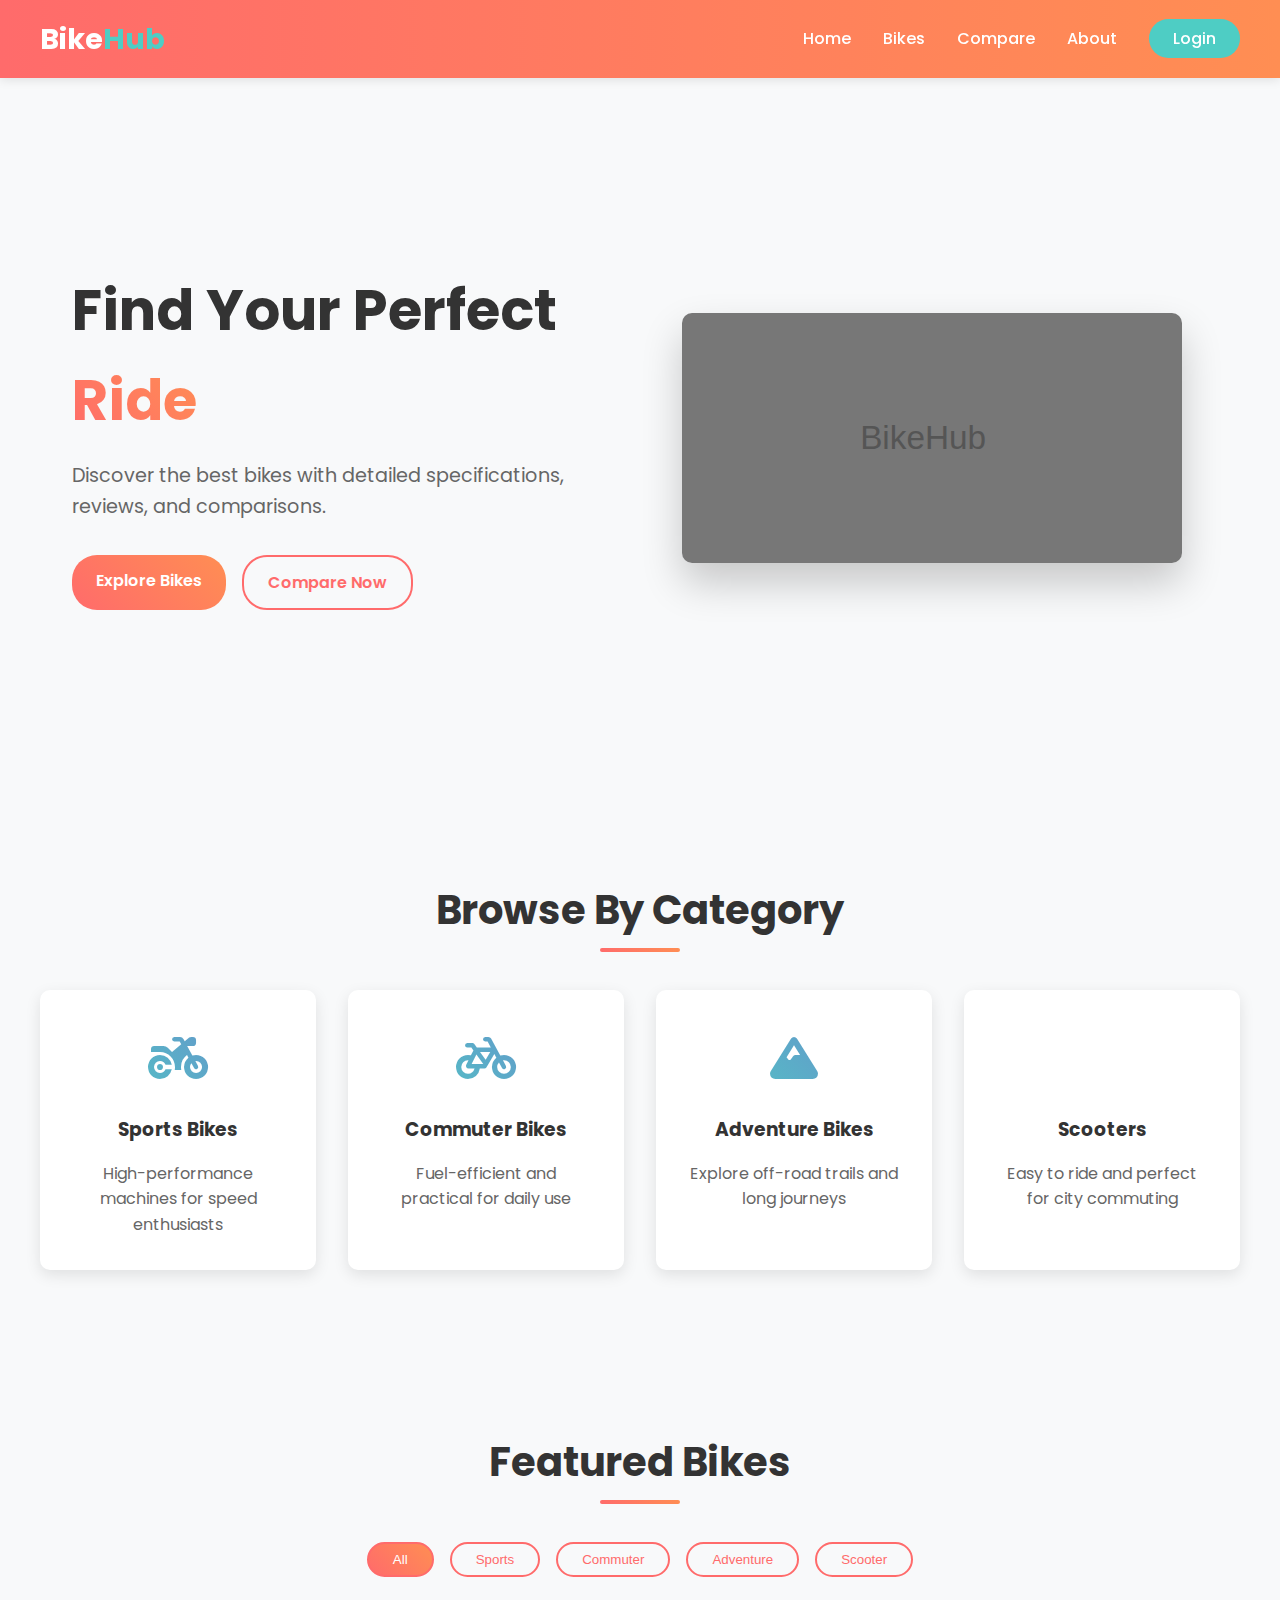
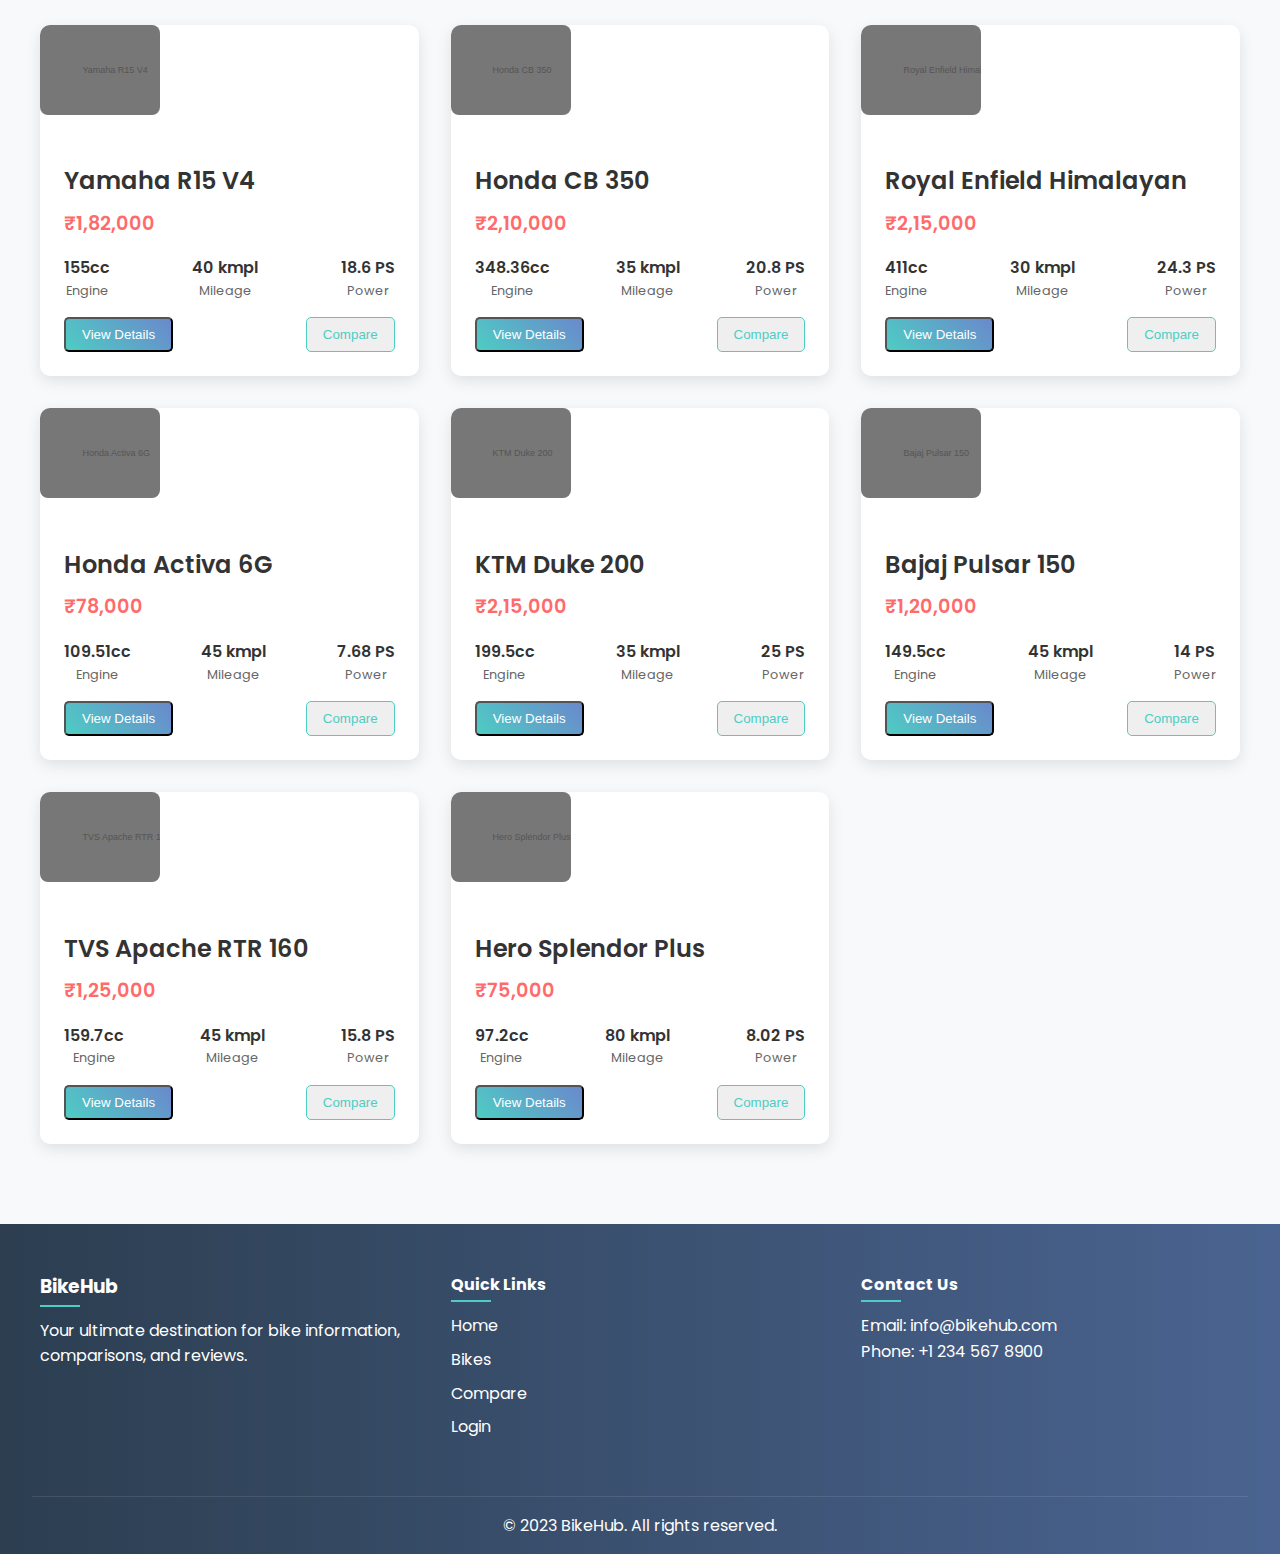
<file: index.html>
<!DOCTYPE html>
<html lang="en">
<head>
    <meta charset="UTF-8">
    <meta name="viewport" content="width=device-width, initial-scale=1.0">
    <title>BikeHub - Find Your Perfect Ride</title>
    <link href="https://fonts.googleapis.com/css2?family=Poppins:wght@300;400;500;600;700&display=swap" rel="stylesheet">
    <link rel="stylesheet" href="https://cdnjs.cloudflare.com/ajax/libs/font-awesome/6.4.0/css/all.min.css">
    <style>
        /* Global Styles */
        * {
            margin: 0;
            padding: 0;
            box-sizing: border-box;
        }

        body {
            font-family: 'Poppins', sans-serif;
            line-height: 1.6;
            color: #333;
            overflow-x: hidden;
            background-color: #f8f9fa;
        }

        a {
            text-decoration: none;
            color: inherit;
        }

        ul {
            list-style: none;
        }

        /* Header & Navigation */
        .navbar {
            background: linear-gradient(90deg, #ff6b6b, #ff8e53);
            padding: 1rem 2rem;
            position: sticky;
            top: 0;
            z-index: 100;
            box-shadow: 0 2px 10px rgba(0, 0, 0, 0.1);
        }

        .nav-container {
            max-width: 1200px;
            margin: 0 auto;
            display: flex;
            justify-content: space-between;
            align-items: center;
        }

        .nav-logo a {
            color: white;
            font-size: 1.8rem;
            font-weight: 700;
        }

        .nav-logo span {
            color: #4ecdc4;
        }

        .nav-menu {
            display: flex;
            gap: 2rem;
        }

        .nav-link {
            color: white;
            font-weight: 500;
            transition: all 0.3s ease;
            position: relative;
        }

        .nav-link::after {
            content: '';
            position: absolute;
            bottom: -5px;
            left: 0;
            width: 0;
            height: 2px;
            background-color: #4ecdc4;
            transition: width 0.3s ease;
        }

        .nav-link:hover::after {
            width: 100%;
        }

        .login-btn {
            background-color: #4ecdc4;
            padding: 0.5rem 1.5rem;
            border-radius: 25px;
            transition: all 0.3s ease;
        }

        .login-btn:hover {
            background-color: #3aa99e;
            transform: translateY(-2px);
        }

        .hamburger {
            display: none;
            flex-direction: column;
            cursor: pointer;
        }

        .bar {
            width: 25px;
            height: 3px;
            background-color: white;
            margin: 3px 0;
            transition: 0.3s;
        }

        /* Hero Section */
        .hero {
            min-height: 80vh;
            display: flex;
            align-items: center;
            padding: 2rem;
            max-width: 1200px;
            margin: 0 auto;
            gap: 2rem;
        }

        .hero-content {
            flex: 1;
            animation: fadeIn 1s ease-in;
        }

        .hero-title {
            font-size: 3.5rem;
            margin-bottom: 1rem;
            color: #333;
        }

        .hero-title span {
            color: #ff6b6b;
            background: linear-gradient(45deg, #ff6b6b, #ff8e53);
            -webkit-background-clip: text;
            -webkit-text-fill-color: transparent;
        }

        .hero-description {
            font-size: 1.2rem;
            margin-bottom: 2rem;
            color: #666;
        }

        .hero-buttons {
            display: flex;
            gap: 1rem;
        }

        .btn-primary, .btn-secondary {
            padding: 0.8rem 1.5rem;
            border-radius: 25px;
            font-weight: 600;
            transition: all 0.3s ease;
        }

        .btn-primary {
            background: linear-gradient(45deg, #ff6b6b, #ff8e53);
            color: white;
        }

        .btn-secondary {
            border: 2px solid #ff6b6b;
            color: #ff6b6b;
        }

        .btn-primary:hover {
            transform: translateY(-3px);
            box-shadow: 0 10px 20px rgba(255, 107, 107, 0.3);
        }

        .btn-secondary:hover {
            background-color: #ff6b6b;
            color: white;
            transform: translateY(-3px);
        }

        .hero-image {
            flex: 1;
            display: flex;
            justify-content: center;
            align-items: center;
            animation: slideIn 1s ease-in;
        }

        .hero-image img {
            width: 100%;
            max-width: 500px;
            border-radius: 10px;
            box-shadow: 0 20px 40px rgba(0, 0, 0, 0.2);
            transition: transform 0.5s ease;
        }

        .hero-image img:hover {
            transform: scale(1.05);
        }

        /* Categories Section */
        .categories {
            padding: 5rem 2rem;
            background-color: #f8f9fa;
        }

        .section-title {
            text-align: center;
            font-size: 2.5rem;
            margin-bottom: 3rem;
            color: #333;
            position: relative;
        }

        .section-title::after {
            content: '';
            position: absolute;
            bottom: -10px;
            left: 50%;
            transform: translateX(-50%);
            width: 80px;
            height: 4px;
            background: linear-gradient(45deg, #ff6b6b, #ff8e53);
            border-radius: 2px;
        }

        .category-container {
            display: grid;
            grid-template-columns: repeat(auto-fit, minmax(250px, 1fr));
            gap: 2rem;
            max-width: 1200px;
            margin: 0 auto;
        }

        .category-card {
            background: white;
            padding: 2rem;
            border-radius: 10px;
            text-align: center;
            box-shadow: 0 5px 15px rgba(0, 0, 0, 0.1);
            transition: all 0.3s ease;
        }

        .category-card:hover {
            transform: translateY(-10px);
            box-shadow: 0 15px 30px rgba(0, 0, 0, 0.15);
        }

        .category-icon {
            font-size: 3rem;
            margin-bottom: 1rem;
            background: linear-gradient(45deg, #4ecdc4, #6a89cc);
            -webkit-background-clip: text;
            -webkit-text-fill-color: transparent;
        }

        .category-card h3 {
            margin-bottom: 1rem;
            color: #333;
        }

        .category-card p {
            color: #666;
        }

        /* Featured Bikes */
        .featured-bikes {
            padding: 5rem 2rem;
        }

        .bike-filters {
            display: flex;
            justify-content: center;
            gap: 1rem;
            margin-bottom: 3rem;
            flex-wrap: wrap;
        }

        .filter-btn {
            padding: 0.5rem 1.5rem;
            border: 2px solid #ff6b6b;
            background: transparent;
            color: #ff6b6b;
            border-radius: 25px;
            cursor: pointer;
            transition: all 0.3s ease;
            font-weight: 500;
        }

        .filter-btn.active, .filter-btn:hover {
            background: linear-gradient(45deg, #ff6b6b, #ff8e53);
            color: white;
        }

        .bike-container {
            display: grid;
            grid-template-columns: repeat(auto-fit, minmax(300px, 1fr));
            gap: 2rem;
            max-width: 1200px;
            margin: 0 auto;
        }

        .bike-card {
            background: white;
            border-radius: 10px;
            overflow: hidden;
            box-shadow: 0 5px 15px rgba(0, 0, 0, 0.1);
            transition: all 0.3s ease;
        }

        .bike-card:hover {
            transform: translateY(-10px);
            box-shadow: 0 15px 30px rgba(0, 0, 0, 0.15);
        }

        .bike-image {
            width: 100%;
            height: 200px;
            object-fit: cover;
        }

        .bike-details {
            padding: 1.5rem;
        }

        .bike-title {
            font-size: 1.5rem;
            margin-bottom: 0.5rem;
            color: #333;
        }

        .bike-price {
            font-size: 1.2rem;
            color: #ff6b6b;
            font-weight: 600;
            margin-bottom: 1rem;
            display: block;
        }

        .bike-specs {
            display: flex;
            justify-content: space-between;
            margin-bottom: 1rem;
        }

        .spec {
            text-align: center;
        }

        .spec-value {
            font-weight: 600;
            color: #333;
        }

        .spec-label {
            font-size: 0.8rem;
            color: #666;
        }

        .bike-actions {
            display: flex;
            justify-content: space-between;
        }

        .action-btn {
            padding: 0.5rem 1rem;
            border-radius: 5px;
            font-weight: 500;
            cursor: pointer;
            transition: all 0.3s ease;
        }

        .view-details {
            background: linear-gradient(45deg, #4ecdc4, #6a89cc);
            color: white;
        }

        .view-details:hover {
            background: linear-gradient(45deg, #3aa99e, #5a76b8);
        }

        .compare-btn {
            border: 1px solid #4ecdc4;
            color: #4ecdc4;
        }

        .compare-btn:hover {
            background-color: #4ecdc4;
            color: white;
        }

        /* Footer */
        footer {
            background: linear-gradient(90deg, #2c3e50, #4a6491);
            color: white;
            padding: 3rem 2rem 1rem;
        }

        .footer-container {
            display: grid;
            grid-template-columns: repeat(auto-fit, minmax(250px, 1fr));
            gap: 2rem;
            max-width: 1200px;
            margin: 0 auto;
        }

        .footer-section h3, .footer-section h4 {
            margin-bottom: 1rem;
            position: relative;
        }

        .footer-section h3::after, .footer-section h4::after {
            content: '';
            position: absolute;
            bottom: -5px;
            left: 0;
            width: 40px;
            height: 2px;
            background-color: #4ecdc4;
        }

        .footer-section ul li {
            margin-bottom: 0.5rem;
        }

        .footer-section a:hover {
            color: #4ecdc4;
        }

        .footer-bottom {
            text-align: center;
            margin-top: 3rem;
            padding-top: 1rem;
            border-top: 1px solid rgba(255, 255, 255, 0.1);
        }

        /* Animations */
        @keyframes fadeIn {
            from {
                opacity: 0;
                transform: translateY(20px);
            }
            to {
                opacity: 1;
                transform: translateY(0);
            }
        }

        @keyframes slideIn {
            from {
                opacity: 0;
                transform: translateX(50px);
            }
            to {
                opacity: 1;
                transform: translateX(0);
            }
        }

        /* Responsive Design */
        @media (max-width: 768px) {
            .hamburger {
                display: flex;
            }

            .nav-menu {
                position: fixed;
                left: -100%;
                top: 70px;
                flex-direction: column;
                background-color: #ff6b6b;
                width: 100%;
                text-align: center;
                transition: 0.3s;
                box-shadow: 0 10px 27px rgba(0, 0, 0, 0.05);
                padding: 2rem 0;
            }

            .nav-menu.active {
                left: 0;
            }

            .hero {
                flex-direction: column;
                text-align: center;
            }

            .hero-title {
                font-size: 2.5rem;
            }

            .hero-buttons {
                justify-content: center;
            }

            .bike-filters {
                gap: 0.5rem;
            }

            .filter-btn {
                padding: 0.5rem 1rem;
                font-size: 0.9rem;
            }
        }

        /* Login Page Styles */
        .login-container {
            display: flex;
            min-height: 100vh;
            background: linear-gradient(135deg, #f5f7fa 0%, #c3cfe2 100%);
            justify-content: center;
            align-items: center;
            padding: 20px;
        }

        .login-form-container {
            background: white;
            width: 100%;
            max-width: 400px;
            padding: 2rem;
            border-radius: 20px;
            box-shadow: 0 15px 40px rgba(0, 0, 0, 0.15);
        }

        .login-form-container h2 {
            font-size: 2rem;
            color: #333;
            margin-bottom: 10px;
            text-align: center;
        }

        .login-form-container > p {
            color: #666;
            margin-bottom: 30px;
            text-align: center;
        }

        .form-group {
            margin-bottom: 20px;
            position: relative;
        }

        .form-group label {
            display: block;
            margin-bottom: 8px;
            font-weight: 500;
            color: #333;
        }

        .form-group input {
            width: 100%;
            padding: 15px;
            border: 1px solid #ddd;
            border-radius: 10px;
            font-size: 1rem;
            transition: all 0.3s ease;
        }

        .form-group input:focus {
            border-color: #ff6b6b;
            box-shadow: 0 0 0 2px rgba(255, 107, 107, 0.2);
            outline: none;
        }

        .login-button {
            width: 100%;
            padding: 15px;
            background: linear-gradient(135deg, #ff6b6b 0%, #ff8e53 100%);
            color: white;
            border: none;
            border-radius: 10px;
            font-size: 1rem;
            font-weight: 600;
            cursor: pointer;
            transition: all 0.3s ease;
            margin-top: 10px;
        }

        .login-button:hover {
            transform: translateY(-2px);
            box-shadow: 0 5px 15px rgba(255, 107, 107, 0.4);
        }

        .signup-link {
            text-align: center;
            margin-top: 30px;
            color: #666;
        }

        .signup-link a {
            color: #ff6b6b;
            text-decoration: none;
            font-weight: 500;
        }

        .signup-link a:hover {
            text-decoration: underline;
        }

        /* Comparison Page Styles */
        .comparison-section {
            padding: 3rem 2rem;
            min-height: 70vh;
        }

        .container {
            max-width: 1200px;
            margin: 0 auto;
        }

        .section-subtitle {
            text-align: center;
            color: #666;
            margin-bottom: 3rem;
        }

        .comparison-controls {
            background: white;
            padding: 2rem;
            border-radius: 15px;
            box-shadow: 0 5px 20px rgba(0, 0, 0, 0.1);
            margin-bottom: 3rem;
        }

        .select-bikes {
            display: grid;
            grid-template-columns: repeat(auto-fit, minmax(250px, 1fr));
            gap: 1.5rem;
            margin-bottom: 2rem;
        }

        .select-container {
            display: flex;
            flex-direction: column;
        }

        .select-container label {
            font-weight: 500;
            margin-bottom: 0.5rem;
            color: #333;
        }

        .select-container select {
            padding: 12px 15px;
            border: 1px solid #ddd;
            border-radius: 8px;
            font-size: 1rem;
            background-color: #f9f9f9;
            transition: all 0.3s ease;
        }

        .select-container select:focus {
            border-color: #ff6b6b;
            box-shadow: 0 0 0 2px rgba(255, 107, 107, 0.2);
            outline: none;
        }

        .compare-button {
            display: block;
            width: 100%;
            padding: 15px;
            background: linear-gradient(135deg, #ff6b6b 0%, #ff8e53 100%);
            color: white;
            border: none;
            border-radius: 10px;
            font-size: 1.1rem;
            font-weight: 600;
            cursor: pointer;
            transition: all 0.3s ease;
        }

        .compare-button:hover {
            transform: translateY(-2px);
            box-shadow: 0 5px 15px rgba(255, 107, 107, 0.4);
        }

        .comparison-result {
            background: white;
            border-radius: 15px;
            box-shadow: 0 5px 20px rgba(0, 0, 0, 0.1);
            overflow: hidden;
        }

        .placeholder {
            padding: 3rem;
            text-align: center;
            color: #666;
        }

        .placeholder i {
            font-size: 3rem;
            margin-bottom: 1rem;
            color: #ddd;
        }

        .placeholder h3 {
            margin-bottom: 1rem;
            color: #333;
        }

        .comparison-table {
            width: 100%;
            border-collapse: collapse;
        }

        .comparison-table th {
            background: linear-gradient(135deg, #4ecdc4 0%, #6a89cc 100%);
            color: white;
            padding: 1.5rem;
            text-align: left;
        }

        .comparison-table td {
            padding: 1.2rem 1.5rem;
            border-bottom: 1px solid #eee;
        }

        .comparison-table tr:nth-child(even) {
            background-color: #f9f9f9;
        }

        .comparison-table tr:last-child td {
            border-bottom: none;
        }

        .spec-name {
            font-weight: 600;
            color: #333;
            background-color: #f5f5f5;
        }

        .bike-header {
            display: flex;
            flex-direction: column;
            align-items: center;
            text-align: center;
        }

        .bike-image {
            width: 120px;
            height: 90px;
            object-fit: cover;
            border-radius: 8px;
            margin-bottom: 1rem;
        }

        .bike-title {
            font-weight: 600;
            margin-bottom: 0.5rem;
        }

        .bike-price {
            color: #ff6b6b;
            font-weight: 600;
        }

        .winner {
            color: #4caf50;
            font-weight: 600;
        }

        /* Error message */
        .error-message {
            color: #d32f2f;
            text-align: center;
            margin: 10px 0;
            padding: 10px;
            background-color: #ffebee;
            border-radius: 5px;
            display: none;
        }
    </style>
</head>
<body>
    <!-- Header -->
    <header>
        <nav class="navbar">
            <div class="nav-container">
                <div class="nav-logo">
                    <a href="index.html">Bike<span>Hub</span></a>
                </div>
                <ul class="nav-menu">
                    <li class="nav-item">
                        <a href="#home" class="nav-link">Home</a>
                    </li>
                    <li class="nav-item">
                        <a href="#bikes" class="nav-link">Bikes</a>
                    </li>
                    <li class="nav-item">
                        <a href="#comparison" class="nav-link">Compare</a>
                    </li>
                    <li class="nav-item">
                        <a href="#about" class="nav-link">About</a>
                    </li>
                    <li class="nav-item">
                        <a href="#login" class="nav-link login-btn">Login</a>
                    </li>
                </ul>
                <div class="hamburger">
                    <span class="bar"></span>
                    <span class="bar"></span>
                    <span class="bar"></span>
                </div>
            </div>
        </nav>
    </header>

    <!-- Main Content -->
    <main>
        <!-- Home Section -->
        <section id="home">
            <!-- Hero Section -->
            <section class="hero">
                <div class="hero-content">
                    <h1 class="hero-title">Find Your Perfect <span>Ride</span></h1>
                    <p class="hero-description">Discover the best bikes with detailed specifications, reviews, and comparisons.</p>
                    <div class="hero-buttons">
                        <a href="#bikes" class="btn-primary">Explore Bikes</a>
                        <a href="#comparison" class="btn-secondary">Compare Now</a>
                    </div>
                </div>
                <div class="hero-image">
                    <img src="https://images.unsplash.com/photo-1558618047-3c8c76ca7d13?ixlib=rb-4.0.3&ixid=M3wxMjA3fDB8MHxwaG90by1wYWdlfHx8fGVufDB8fHx8fA%3D%3D&auto=format&fit=crop&w=800&q=80" alt="Hero Bike" onerror="this.src='data:image/svg+xml;charset=UTF-8,%3Csvg%20width%3D%22800%22%20height%3D%22400%22%20xmlns%3D%22http%3A%2F%2Fwww.w3.org%2F2000%2Fsvg%22%20viewBox%3D%220%200%20800%20400%22%20preserveAspectRatio%3D%22none%22%3E%3Cdefs%3E%3Cstyle%20type%3D%22text%2Fcss%22%3E%23holder_15e6df743a6%20text%20%7B%20fill%3A%23555%3Bfont-weight%3Anormal%3Bfont-family%3AHelvetica%2C%20monospace%3Bfont-size%3A40pt%20%7D%20%3C%2Fstyle%3E%3C%2Fdefs%3E%3Cg%20id%3D%22holder_15e6df743a6%22%3E%3Crect%20width%3D%22800%22%20height%3D%22400%22%20fill%3D%22%23777%22%3E%3C%2Frect%3E%3Cg%3E%3Ctext%20x%3D%22285%22%20y%3D%22217%22%3EBikeHub%3C%2Ftext%3E%3C%2Fg%3E%3C%2Fg%3E%3C%2Fsvg%3E'">
                </div>
            </section>

            <!-- Bike Categories -->
            <section class="categories">
                <h2 class="section-title">Browse By Category</h2>
                <div class="category-container">
                    <div class="category-card">
                        <div class="category-icon">
                            <i class="fas fa-motorcycle"></i>
                        </div>
                        <h3>Sports Bikes</h3>
                        <p>High-performance machines for speed enthusiasts</p>
                    </div>
                    <div class="category-card">
                        <div class="category-icon">
                            <i class="fas fa-bicycle"></i>
                        </div>
                        <h3>Commuter Bikes</h3>
                        <p>Fuel-efficient and practical for daily use</p>
                    </div>
                    <div class="category-card">
                        <div class="category-icon">
                            <i class="fas fa-mountain"></i>
                        </div>
                        <h3>Adventure Bikes</h3>
                        <p>Explore off-road trails and long journeys</p>
                    </div>
                    <div class="category-card">
                        <div class="category-icon">
                            <i class="fas fa-scooter"></i>
                        </div>
                        <h3>Scooters</h3>
                        <p>Easy to ride and perfect for city commuting</p>
                    </div>
                </div>
            </section>

            <!-- Featured Bikes -->
            <section class="featured-bikes" id="bikes">
                <h2 class="section-title">Featured Bikes</h2>
                <div class="bike-filters">
                    <button class="filter-btn active" data-filter="all">All</button>
                    <button class="filter-btn" data-filter="sports">Sports</button>
                    <button class="filter-btn" data-filter="commuter">Commuter</button>
                    <button class="filter-btn" data-filter="adventure">Adventure</button>
                    <button class="filter-btn" data-filter="scooter">Scooter</button>
                </div>
                <div class="bike-container">
                    <!-- Bike cards will be populated by JavaScript -->
                </div>
            </section>
        </section>

        <!-- Login Section -->
        <section id="login" class="login-container" style="display: none;">
            <div class="login-form-container">
                <h2>Login to Your Account</h2>
                <p>Enter your details to access your account</p>
                
                <div class="error-message" id="loginError"></div>
                
                <form class="login-form" id="loginForm">
                    <div class="form-group">
                        <label for="email">Email</label>
                        <input type="email" id="email" name="email" required>
                    </div>
                    
                    <div class="form-group">
                        <label for="password">Password</label>
                        <input type="password" id="password" name="password" required>
                    </div>
                    
                    <button type="submit" class="login-button">Login</button>
                </form>
                
                <div class="signup-link">
                    Don't have an account? <a href="#">Sign up now</a>
                </div>
            </div>
        </section>

        <!-- Comparison Section -->
        <section id="comparison" class="comparison-section" style="display: none;">
            <div class="container">
                <h2 class="section-title">Compare Bikes</h2>
                <p class="section-subtitle">Select up to 3 bikes to compare their specifications</p>
                
                <div class="comparison-controls">
                    <div class="select-bikes">
                        <div class="select-container">
                            <label for="bike1">Bike 1</label>
                            <select id="bike1">
                                <option value="">Select a bike</option>
                            </select>
                        </div>
                        <div class="select-container">
                            <label for="bike2">Bike 2</label>
                            <select id="bike2">
                                <option value="">Select a bike</option>
                            </select>
                        </div>
                        <div class="select-container">
                            <label for="bike3">Bike 3</label>
                            <select id="bike3">
                                <option value="">Select a bike</option>
                            </select>
                        </div>
                    </div>
                    <button id="compareBtn" class="compare-button">Compare Now</button>
                </div>
                
                <div class="comparison-result" id="comparisonResult">
                    <div class="placeholder">
                        <i class="fas fa-exchange-alt"></i>
                        <h3>Select bikes to compare</h3>
                        <p>Choose up to 3 bikes from the dropdown menus above to see their detailed comparison.</p>
                    </div>
                </div>
            </div>
        </section>
    </main>

    <!-- Footer -->
    <footer>
        <div class="footer-container">
            <div class="footer-section">
                <h3>BikeHub</h3>
                <p>Your ultimate destination for bike information, comparisons, and reviews.</p>
            </div>
            <div class="footer-section">
                <h4>Quick Links</h4>
                <ul>
                    <li><a href="#home">Home</a></li>
                    <li><a href="#bikes">Bikes</a></li>
                    <li><a href="#comparison">Compare</a></li>
                    <li><a href="#login">Login</a></li>
                </ul>
            </div>
            <div class="footer-section">
                <h4>Contact Us</h4>
                <p>Email: info@bikehub.com</p>
                <p>Phone: +1 234 567 8900</p>
            </div>
        </div>
        <div class="footer-bottom">
            <p>&copy; 2023 BikeHub. All rights reserved.</p>
        </div>
    </footer>

    <script>
        // Sample bike data with reliable image URLs
        const bikes = [
            {
                id: 1,
                name: "Yamaha R15 V4",
                price: "₹1,82,000",
                image: "https://images.unsplash.com/photo-1558981806-ec527fa84c39?ixlib=rb-4.0.3&ixid=M3wxMjA3fDB8MHxwaG90by1wYWdlfHx8fGVufDB8fHx8fA%3D%3D&auto=format&fit=crop&w=800&q=80",
                category: "sports",
                specs: {
                    engine: "155cc",
                    mileage: "40 kmpl",
                    power: "18.6 PS",
                    weight: "142 kg",
                    topSpeed: "136 kmph",
                    fuelCapacity: "11L",
                    transmission: "6-speed",
                    abs: "Dual Channel"
                }
            },
            {
                id: 2,
                name: "Honda CB 350",
                price: "₹2,10,000",
                image: "https://images.unsplash.com/photo-1609630875171-b1321377ee65?ixlib=rb-4.0.3&ixid=M3wxMjA3fDB8MHxwaG90by1wYWdlfHx8fGVufDB8fHx8fA%3D%3D&auto=format&fit=crop&w=800&q=80",
                category: "commuter",
                specs: {
                    engine: "348.36cc",
                    mileage: "35 kmpl",
                    power: "20.8 PS",
                    weight: "181 kg",
                    topSpeed: "114 kmph",
                    fuelCapacity: "15L",
                    transmission: "5-speed",
                    abs: "Single Channel"
                }
            },
            {
                id: 3,
                name: "Royal Enfield Himalayan",
                price: "₹2,15,000",
                image: "https://images.unsplash.com/photo-1564396797662-2d5f8a4d6d3c?ixlib=rb-4.0.3&ixid=M3wxMjA3fDB8MHxwaG90by1wYWdlfHx8fGVufDB8fHx8fA%3D%3D&auto=format&fit=crop&w=800&q=80",
                category: "adventure",
                specs: {
                    engine: "411cc",
                    mileage: "30 kmpl",
                    power: "24.3 PS",
                    weight: "194 kg",
                    topSpeed: "120 kmph",
                    fuelCapacity: "15L",
                    transmission: "5-speed",
                    abs: "Dual Channel"
                }
            },
            {
                id: 4,
                name: "Honda Activa 6G",
                price: "₹78,000",
                image: "https://images.unsplash.com/photo-1571068316345-8bb10cedadf4?ixlib=rb-4.0.3&ixid=M3wxMjA3fDB8MHxwaG90by1wYWdlfHx8fGVufDB8fHx8fA%3D%3D&auto=format&fit=crop&w=800&q=80",
                category: "scooter",
                specs: {
                    engine: "109.51cc",
                    mileage: "45 kmpl",
                    power: "7.68 PS",
                    weight: "107 kg",
                    topSpeed: "83 kmph",
                    fuelCapacity: "5.3L",
                    transmission: "CVT",
                    abs: "No"
                }
            },
            {
                id: 5,
                name: "KTM Duke 200",
                price: "₹2,15,000",
                image: "https://images.unsplash.com/photo-1623778027845-49cdd4c2e76d?ixlib=rb-4.0.3&ixid=M3wxMjA3fDB8MHxwaG90by1wYWdlfHx8fGVufDB8fHx8fA%3D%3D&auto=format&fit=crop&w=800&q=80",
                category: "sports",
                specs: {
                    engine: "199.5cc",
                    mileage: "35 kmpl",
                    power: "25 PS",
                    weight: "139 kg",
                    topSpeed: "140 kmph",
                    fuelCapacity: "13.4L",
                    transmission: "6-speed",
                    abs: "Dual Channel"
                }
            },
            {
                id: 6,
                name: "Bajaj Pulsar 150",
                price: "₹1,20,000",
                image: "https://images.unsplash.com/photo-1558618047-3c8c76ca7d13?ixlib=rb-4.0.3&ixid=M3wxMjA3fDB8MHxwaG90by1wYWdlfHx8fGVufDB8fHx8fA%3D%3D&auto=format&fit=crop&w=800&q=80",
                category: "commuter",
                specs: {
                    engine: "149.5cc",
                    mileage: "45 kmpl",
                    power: "14 PS",
                    weight: "144 kg",
                    topSpeed: "110 kmph",
                    fuelCapacity: "15L",
                    transmission: "5-speed",
                    abs: "Single Channel"
                }
            },
            {
                id: 7,
                name: "TVS Apache RTR 160",
                price: "₹1,25,000",
                image: "https://images.unsplash.com/photo-1609630875171-b1321377ee65?ixlib=rb-4.0.3&ixid=M3wxMjA3fDB8MHxwaG90by1wYWdlfHx8fGVufDB8fHx8fA%3D%3D&auto=format&fit=crop&w=800&q=80",
                category: "sports",
                specs: {
                    engine: "159.7cc",
                    mileage: "45 kmpl",
                    power: "15.8 PS",
                    weight: "137 kg",
                    topSpeed: "114 kmph",
                    fuelCapacity: "12L",
                    transmission: "5-speed",
                    abs: "Single Channel"
                }
            },
            {
                id: 8,
                name: "Hero Splendor Plus",
                price: "₹75,000",
                image: "https://images.unsplash.com/photo-1558981806-ec527fa84c39?ixlib=rb-4.0.3&ixid=M3wxMjA3fDB8MHxwaG90by1wYWdlfHx8fGVufDB8fHx8fA%3D%3D&auto=format&fit=crop&w=800&q=80",
                category: "commuter",
                specs: {
                    engine: "97.2cc",
                    mileage: "80 kmpl",
                    power: "8.02 PS",
                    weight: "112 kg",
                    topSpeed: "87 kmph",
                    fuelCapacity: "9.8L",
                    transmission: "4-speed",
                    abs: "No"
                }
            }
        ];

        // DOM Elements
        const bikeContainer = document.querySelector('.bike-container');
        const filterButtons = document.querySelectorAll('.filter-btn');
        const bikeSelect1 = document.getElementById('bike1');
        const bikeSelect2 = document.getElementById('bike2');
        const bikeSelect3 = document.getElementById('bike3');
        const compareBtn = document.getElementById('compareBtn');
        const comparisonResult = document.getElementById('comparisonResult');
        const loginForm = document.getElementById('loginForm');
        const loginError = document.getElementById('loginError');
        const homeSection = document.getElementById('home');
        const loginSection = document.getElementById('login');
        const comparisonSection = document.getElementById('comparison');

        // Initialize the page
        document.addEventListener('DOMContentLoaded', () => {
            displayBikes(bikes);
            setupFilters();
            setupMobileMenu();
            populateBikeDropdowns();
            setupNavigation();
            
            // Load comparison from localStorage if available
            const comparisonList = JSON.parse(localStorage.getItem('comparisonList')) || [];
            if (comparisonList.length > 0) {
                comparisonList.forEach((bikeId, index) => {
                    const selectElement = [bikeSelect1, bikeSelect2, bikeSelect3][index];
                    if (selectElement) {
                        selectElement.value = bikeId;
                    }
                });
            }
        });

        // Setup navigation
        function setupNavigation() {
            document.querySelectorAll('.nav-link').forEach(link => {
                link.addEventListener('click', (e) => {
                    e.preventDefault();
                    const target = link.getAttribute('href').substring(1);
                    
                    // Hide all sections
                    homeSection.style.display = 'none';
                    loginSection.style.display = 'none';
                    comparisonSection.style.display = 'none';
                    
                    // Show target section
                    if (target === 'home') {
                        homeSection.style.display = 'block';
                    } else if (target === 'login') {
                        loginSection.style.display = 'flex';
                    } else if (target === 'comparison') {
                        comparisonSection.style.display = 'block';
                    }
                    
                    // Close mobile menu if open
                    const hamburger = document.querySelector('.hamburger');
                    const navMenu = document.querySelector('.nav-menu');
                    hamburger.classList.remove('active');
                    navMenu.classList.remove('active');
                });
            });
        }

        // Display bikes in the container
        function displayBikes(bikesToShow) {
            bikeContainer.innerHTML = '';
            
            if (bikesToShow.length === 0) {
                bikeContainer.innerHTML = '<p class="no-bikes">No bikes found in this category.</p>';
                return;
            }
            
            bikesToShow.forEach(bike => {
                const bikeCard = document.createElement('div');
                bikeCard.classList.add('bike-card');
                bikeCard.innerHTML = `
                    <img src="${bike.image}" alt="${bike.name}" class="bike-image" onerror="this.src='data:image/svg+xml;charset=UTF-8,%3Csvg%20width%3D%22300%22%20height%3D%22200%22%20xmlns%3D%22http%3A%2F%2Fwww.w3.org%2F2000%2Fsvg%22%20viewBox%3D%220%200%20300%20200%22%20preserveAspectRatio%3D%22none%22%3E%3Cdefs%3E%3Cstyle%20type%3D%22text%2Fcss%22%3E%23holder_15e6df743a6%20text%20%7B%20fill%3A%23555%3Bfont-weight%3Anormal%3Bfont-family%3AHelvetica%2C%20monospace%3Bfont-size%3A15pt%20%7D%20%3C%2Fstyle%3E%3C%2Fdefs%3E%3Cg%20id%3D%22holder_15e6df743a6%22%3E%3Crect%20width%3D%22300%22%20height%3D%22200%22%20fill%3D%22%23777%22%3E%3C%2Frect%3E%3Cg%3E%3Ctext%20x%3D%22110%22%20y%3D%22107%22%3E${encodeURIComponent(bike.name)}%3C%2Ftext%3E%3C%2Fg%3E%3C%2Fg%3E%3C%2Fsvg%3E'">
                    <div class="bike-details">
                        <h3 class="bike-title">${bike.name}</h3>
                        <span class="bike-price">${bike.price}</span>
                        <div class="bike-specs">
                            <div class="spec">
                                <div class="spec-value">${bike.specs.engine}</div>
                                <div class="spec-label">Engine</div>
                            </div>
                            <div class="spec">
                                <div class="spec-value">${bike.specs.mileage}</div>
                                <div class="spec-label">Mileage</div>
                            </div>
                            <div class="spec">
                                <div class="spec-value">${bike.specs.power}</div>
                                <div class="spec-label">Power</div>
                            </div>
                        </div>
                        <div class="bike-actions">
                            <button class="action-btn view-details">View Details</button>
                            <button class="action-btn compare-btn" data-id="${bike.id}">Compare</button>
                        </div>
                    </div>
                `;
                bikeContainer.appendChild(bikeCard);
            });
            
            // Add event listeners to compare buttons
            document.querySelectorAll('.compare-btn').forEach(btn => {
                btn.addEventListener('click', (e) => {
                    const bikeId = parseInt(e.target.getAttribute('data-id'));
                    addToComparison(bikeId);
                });
            });
        }

        // Setup filter functionality
        function setupFilters() {
            filterButtons.forEach(button => {
                button.addEventListener('click', () => {
                    // Update active button
                    filterButtons.forEach(btn => btn.classList.remove('active'));
                    button.classList.add('active');
                    
                    // Filter bikes
                    const filter = button.getAttribute('data-filter');
                    let filteredBikes;
                    
                    if (filter === 'all') {
                        filteredBikes = bikes;
                    } else {
                        filteredBikes = bikes.filter(bike => bike.category === filter);
                    }
                    
                    // Display filtered bikes
                    displayBikes(filteredBikes);
                });
            });
        }

        // Setup mobile menu toggle
        function setupMobileMenu() {
            const hamburger = document.querySelector('.hamburger');
            const navMenu = document.querySelector('.nav-menu');
            
            hamburger.addEventListener('click', () => {
                hamburger.classList.toggle('active');
                navMenu.classList.toggle('active');
            });
            
            // Close menu when clicking on a link
            document.querySelectorAll('.nav-link').forEach(link => {
                link.addEventListener('click', () => {
                    hamburger.classList.remove('active');
                    navMenu.classList.remove('active');
                });
            });
        }

        // Add bike to comparison (stored in localStorage)
        function addToComparison(bikeId) {
            let comparisonList = JSON.parse(localStorage.getItem('comparisonList')) || [];
            
            if (!comparisonList.includes(bikeId)) {
                if (comparisonList.length >= 3) {
                    alert('You can compare up to 3 bikes at a time.');
                    return;
                }
                
                comparisonList.push(bikeId);
                localStorage.setItem('comparisonList', JSON.stringify(comparisonList));
                
                // Show confirmation message
                const bike = bikes.find(b => b.id === bikeId);
                alert(`Added ${bike.name} to comparison!`);
            } else {
                alert('This bike is already in your comparison list.');
            }
        }

        // Populate dropdowns with bike options
        function populateBikeDropdowns() {
            const selects = [bikeSelect1, bikeSelect2, bikeSelect3];
            
            selects.forEach(select => {
                // Clear existing options except the first one
                while (select.options.length > 1) {
                    select.remove(1);
                }
                
                // Add bike options
                bikes.forEach(bike => {
                    const option = document.createElement('option');
                    option.value = bike.id;
                    option.textContent = bike.name;
                    select.appendChild(option);
                });
            });
        }

        // Compare bikes button handler
        compareBtn.addEventListener('click', compareBikes);

        function compareBikes() {
            const selectedBikeIds = [
                parseInt(bikeSelect1.value),
                parseInt(bikeSelect2.value),
                parseInt(bikeSelect3.value)
            ].filter(id => !isNaN(id));
            
            if (selectedBikeIds.length < 2) {
                alert('Please select at least 2 bikes to compare.');
                return;
            }
            
            const selectedBikes = selectedBikeIds.map(id => 
                bikes.find(bike => bike.id === id)
            );
            
            displayComparison(selectedBikes);
            
            // Save to localStorage
            localStorage.setItem('comparisonList', JSON.stringify(selectedBikeIds));
        }

        // Display comparison results
        function displayComparison(bikesToCompare) {
            // Get all unique specification keys
            const allSpecs = new Set();
            bikesToCompare.forEach(bike => {
                Object.keys(bike.specs).forEach(spec => allSpecs.add(spec));
            });
            
            const specArray = Array.from(allSpecs);
            
            // Create comparison table
            let tableHTML = `
                <table class="comparison-table">
                    <thead>
                        <tr>
                            <th>Specification</th>
            `;
            
            // Add bike headers
            bikesToCompare.forEach(bike => {
                tableHTML += `
                    <th>
                        <div class="bike-header">
                            <img src="${bike.image}" alt="${bike.name}" class="bike-image" onerror="this.src='data:image/svg+xml;charset=UTF-8,%3Csvg%20width%3D%22120%22%20height%3D%2290%22%20xmlns%3D%22http%3A%2F%2Fwww.w3.org%2F2000%2Fsvg%22%20viewBox%3D%220%200%20120%2090%22%20preserveAspectRatio%3D%22none%22%3E%3Cdefs%3E%3Cstyle%20type%3D%22text%2Fcss%22%3E%23holder_15e6df743a6%20text%20%7B%20fill%3A%23555%3Bfont-weight%3Anormal%3Bfont-family%3AHelvetica%2C%20monospace%3Bfont-size%3A10pt%20%7D%20%3C%2Fstyle%3E%3C%2Fdefs%3E%3Cg%20id%3D%22holder_15e6df743a6%22%3E%3Crect%20width%3D%22120%22%20height%3D%2290%22%20fill%3D%22%23777%22%3E%3C%2Frect%3E%3Cg%3E%3Ctext%20x%3D%2240%22%20y%3D%2252%22%3E${encodeURIComponent(bike.name)}%3C%2Ftext%3E%3C%2Fg%3E%3C%2Fg%3E%3C%2Fsvg%3E'">
                            <div class="bike-title">${bike.name}</div>
                            <div class="bike-price">${bike.price}</div>
                        </div>
                    </th>
                `;
            });
            
            tableHTML += `</tr></thead><tbody>`;
            
            // Add specification rows
            specArray.forEach(spec => {
                // Format spec name for display
                const specName = spec.replace(/([A-Z])/g, ' $1').replace(/^./, str => str.toUpperCase());
                
                tableHTML += `
                    <tr>
                        <td class="spec-name">${specName}</td>
                `;
                
                // Get all values for this spec
                const values = bikesToCompare.map(bike => bike.specs[spec] || 'N/A');
                
                // For numeric values, find the winner
                const numericValues = values.map(val => {
                    const num = parseFloat(val);
                    return isNaN(num) ? null : num;
                });
                
                // If all values are numeric, highlight the best one
                const allNumeric = numericValues.every(val => val !== null);
                
                if (allNumeric) {
                    // Determine if higher or lower is better for this spec
                    const higherIsBetter = !['weight', 'mileage'].includes(spec);
                    const bestValue = higherIsBetter ? 
                        Math.max(...numericValues) : Math.min(...numericValues);
                    
                    values.forEach((value, index) => {
                        const isBest = parseFloat(value) === bestValue;
                        tableHTML += `
                            <td class="${isBest ? 'winner' : ''}">${value} ${isBest ? '⭐' : ''}</td>
                        `;
                    });
                } else {
                    // For non-numeric values, just display them
                    values.forEach(value => {
                        tableHTML += `<td>${value}</td>`;
                    });
                }
                
                tableHTML += `</tr>`;
            });
            
            tableHTML += `</tbody></table>`;
            
            comparisonResult.innerHTML = tableHTML;
        }

        // Login form handling
        loginForm.addEventListener('submit', (e) => {
            e.preventDefault();
            
            const email = document.getElementById('email').value;
            const password = document.getElementById('password').value;
            
            // Simple validation
            if (!email || !password) {
                showLoginError('Please fill in all fields');
                return;
            }
            
            if (!isValidEmail(email)) {
                showLoginError('Please enter a valid email address');
                return;
            }
            
            // Simulate API login
            simulateLoginAPI(email, password);
        });

        function isValidEmail(email) {
            const re = /^[^\s@]+@[^\s@]+\.[^\s@]+$/;
            return re.test(email);
        }

        function showLoginError(message) {
            loginError.textContent = message;
            loginError.style.display = 'block';
            
            // Hide error after 5 seconds
            setTimeout(() => {
                loginError.style.display = 'none';
            }, 5000);
        }

        // Simulate API login (replace with real API call)
        function simulateLoginAPI(email, password) {
            showLoginError('Logging in...');
            
            // Simulate API call delay
            setTimeout(() => {
                // This is a mock response
                if (email === 'demo@example.com' && password === 'password') {
                    showLoginError('Login successful! Redirecting...');
                    
                    // Store user data
                    localStorage.setItem('user', JSON.stringify({
                        email: email,
                        name: 'Demo User',
                        loggedIn: true
                    }));
                    
                    // Redirect to home page after successful login
                    setTimeout(() => {
                        homeSection.style.display = 'block';
                        loginSection.style.display = 'none';
                        showLoginError('');
                    }, 1500);
                } else {
                    showLoginError('Invalid email or password. Try demo@example.com / password');
                }
            }, 1500);
        }

        // Image error handling fallback
        document.addEventListener('error', function(e) {
            if (e.target.tagName === 'IMG') {
                e.target.src = 'data:image/svg+xml;charset=UTF-8,%3Csvg%20width%3D%22800%22%20height%3D%22400%22%20xmlns%3D%22http%3A%2F%2Fwww.w3.org%2F2000%2Fsvg%22%20viewBox%3D%220%200%20800%20400%22%20preserveAspectRatio%3D%22none%22%3E%3Cdefs%3E%3Cstyle%20type%3D%22text%2Fcss%22%3E%23holder_15e6df743a6%20text%20%7B%20fill%3A%23555%3Bfont-weight%3Anormal%3Bfont-family%3AHelvetica%2C%20monospace%3Bfont-size%3A40pt%20%7D%20%3C%2Fstyle%3E%3C%2Fdefs%3E%3Cg%20id%3D%22holder_15e6df743a6%22%3E%3Crect%20width%3D%22800%22%20height%3D%22400%22%20fill%3D%22%23777%22%3E%3C%2Frect%3E%3Cg%3E%3Ctext%20x%3D%22285%22%20y%3D%22217%22%3EBikeHub%3C%2Ftext%3E%3C%2Fg%3E%3C%2Fg%3E%3C%2Fsvg%3E';
            }
        }, true);
    </script>
</body>
</html>
</file>
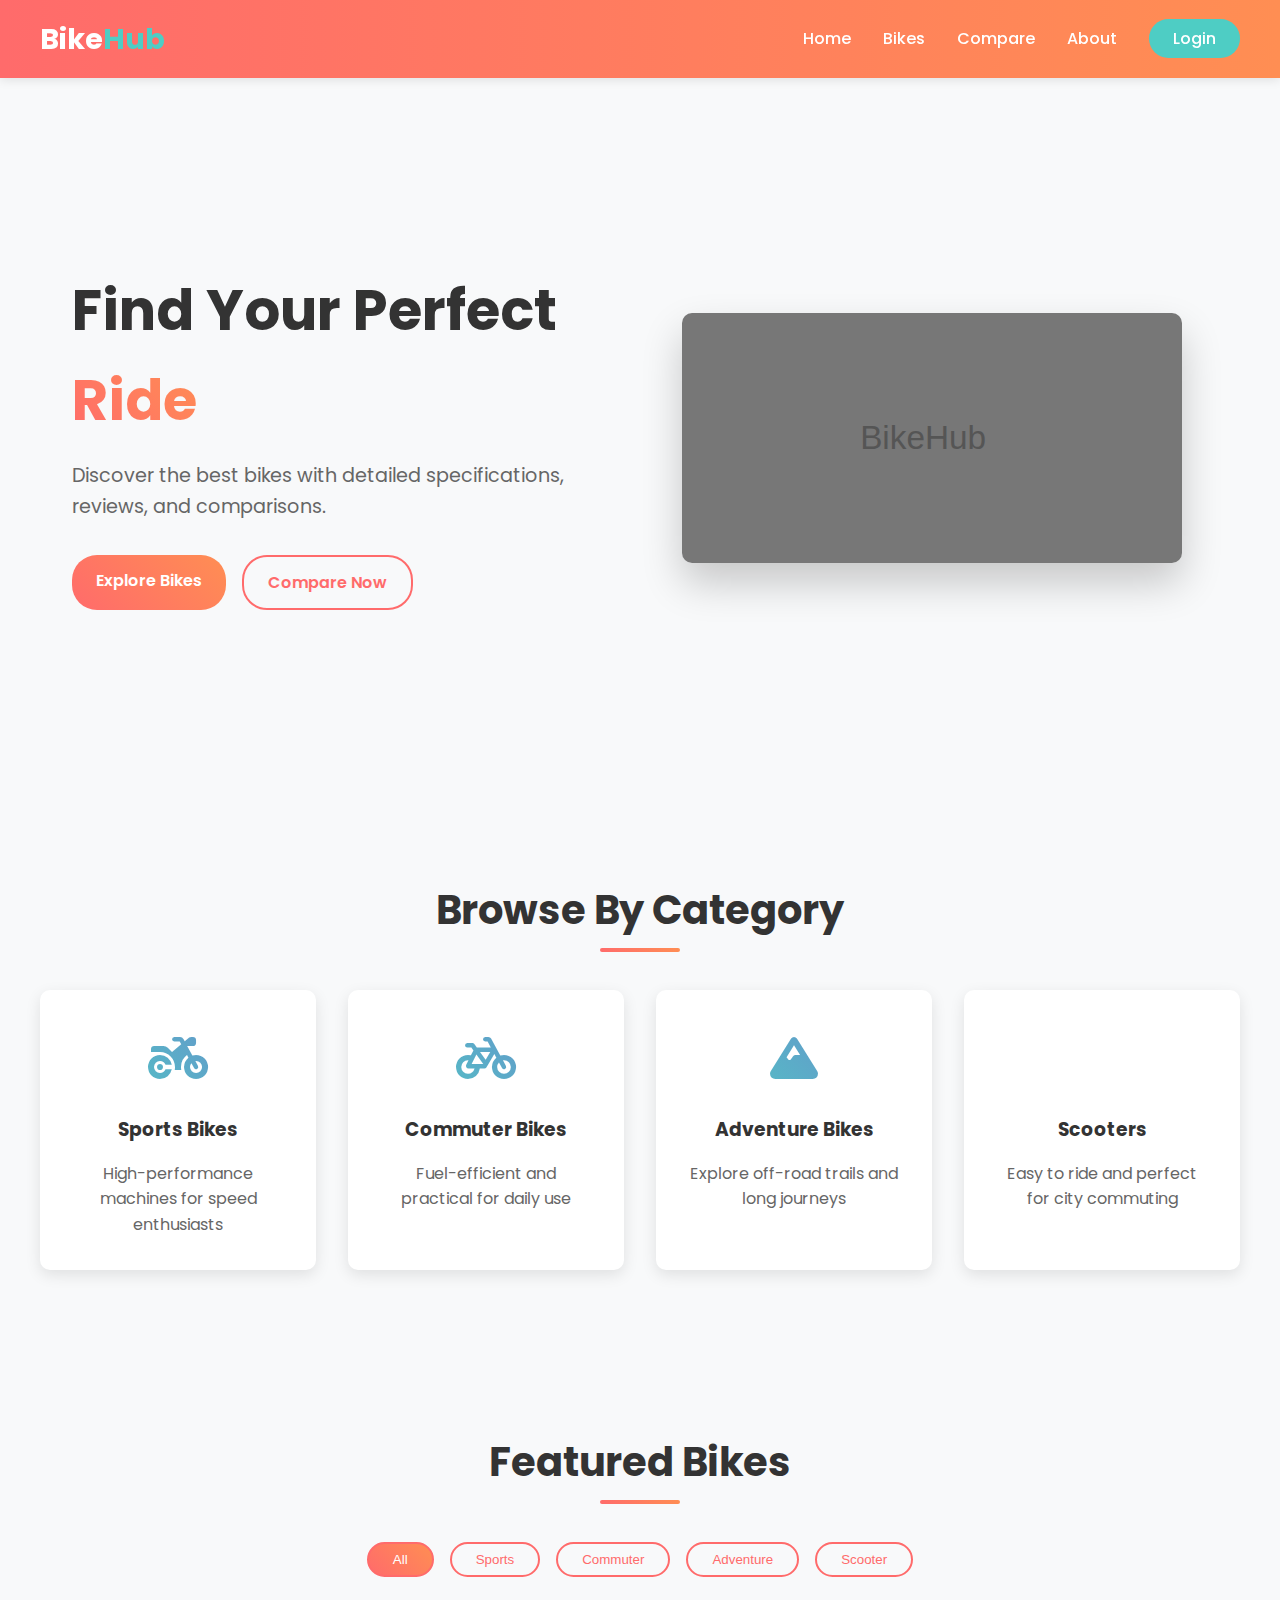
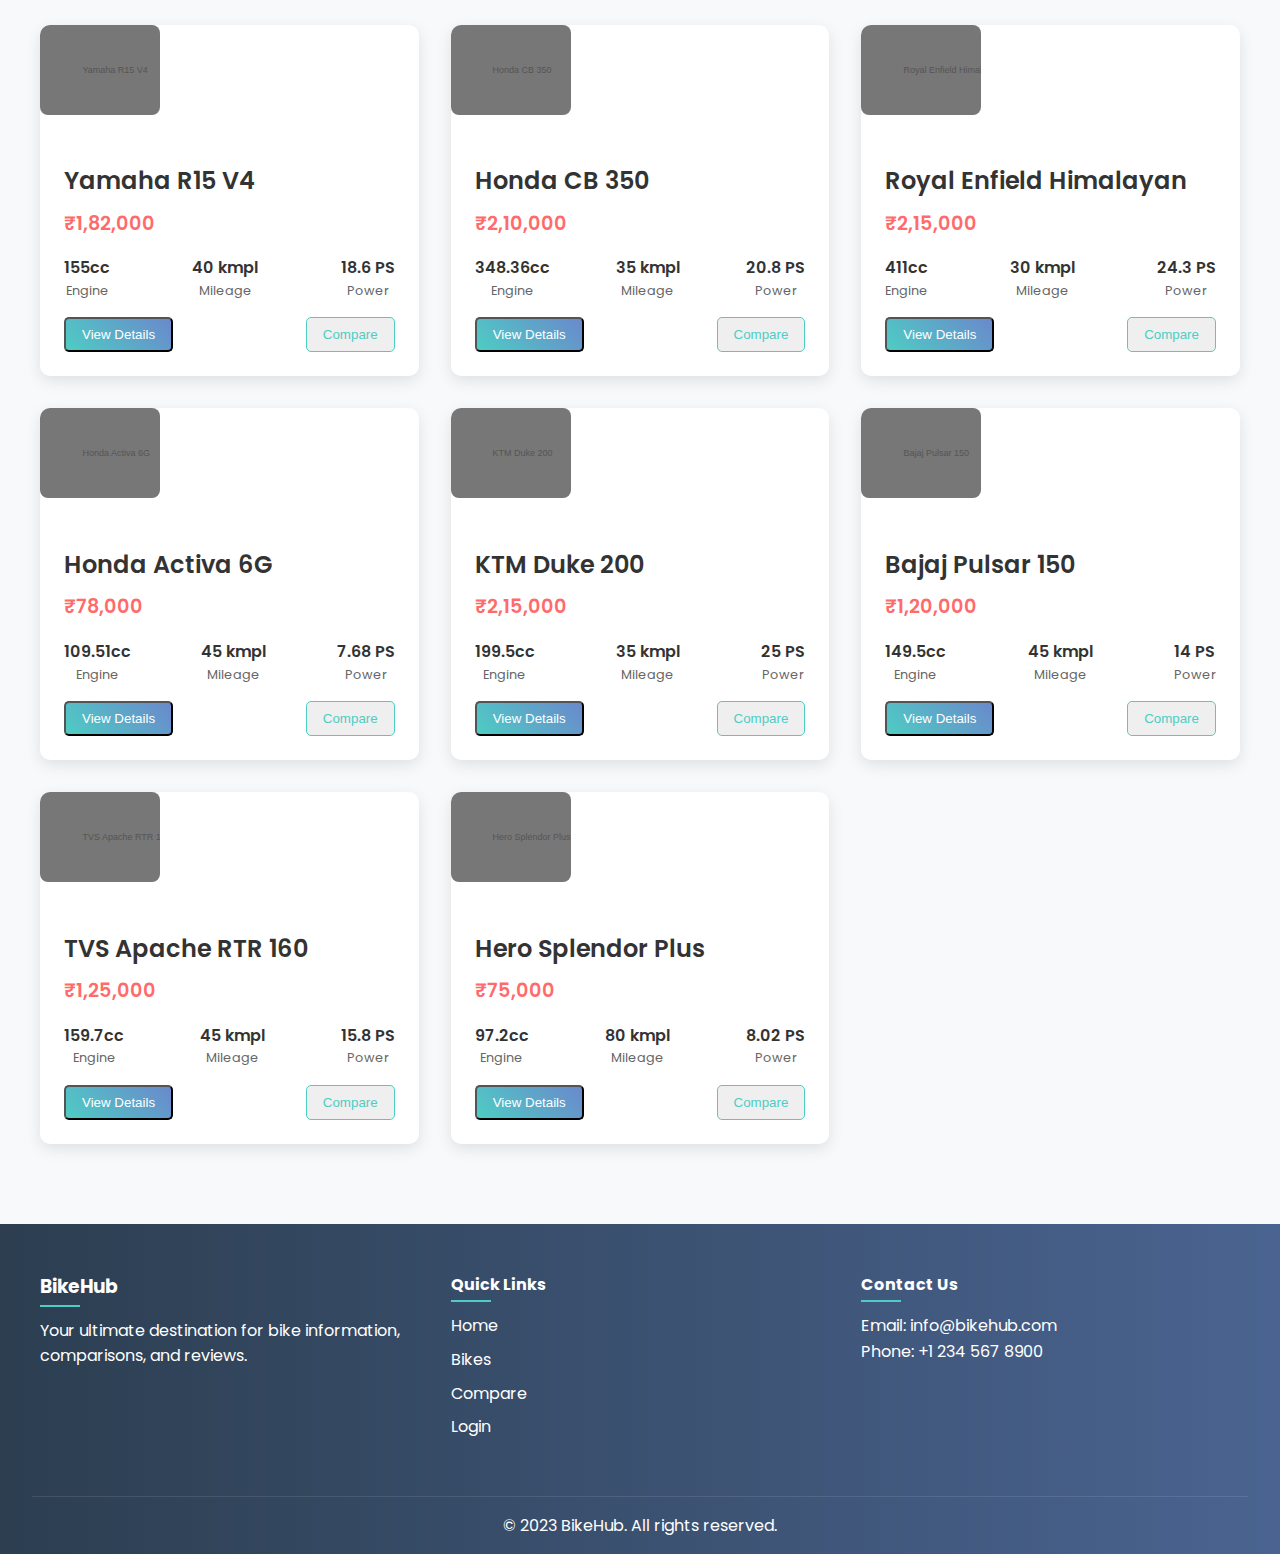
<file: SE-project 1/index.html>
<!DOCTYPE html>
<html lang="en">
<head>
    <meta charset="UTF-8">
    <meta name="viewport" content="width=device-width, initial-scale=1.0">
    <title>BikeHub - Find Your Perfect Ride</title>
    <link href="https://fonts.googleapis.com/css2?family=Poppins:wght@300;400;500;600;700&display=swap" rel="stylesheet">
    <link rel="stylesheet" href="https://cdnjs.cloudflare.com/ajax/libs/font-awesome/6.4.0/css/all.min.css">
    <style>
        /* Global Styles */
        * {
            margin: 0;
            padding: 0;
            box-sizing: border-box;
        }

        body {
            font-family: 'Poppins', sans-serif;
            line-height: 1.6;
            color: #333;
            overflow-x: hidden;
            background-color: #f8f9fa;
        }

        a {
            text-decoration: none;
            color: inherit;
        }

        ul {
            list-style: none;
        }

        /* Header & Navigation */
        .navbar {
            background: linear-gradient(90deg, #ff6b6b, #ff8e53);
            padding: 1rem 2rem;
            position: sticky;
            top: 0;
            z-index: 100;
            box-shadow: 0 2px 10px rgba(0, 0, 0, 0.1);
        }

        .nav-container {
            max-width: 1200px;
            margin: 0 auto;
            display: flex;
            justify-content: space-between;
            align-items: center;
        }

        .nav-logo a {
            color: white;
            font-size: 1.8rem;
            font-weight: 700;
        }

        .nav-logo span {
            color: #4ecdc4;
        }

        .nav-menu {
            display: flex;
            gap: 2rem;
        }

        .nav-link {
            color: white;
            font-weight: 500;
            transition: all 0.3s ease;
            position: relative;
        }

        .nav-link::after {
            content: '';
            position: absolute;
            bottom: -5px;
            left: 0;
            width: 0;
            height: 2px;
            background-color: #4ecdc4;
            transition: width 0.3s ease;
        }

        .nav-link:hover::after {
            width: 100%;
        }

        .login-btn {
            background-color: #4ecdc4;
            padding: 0.5rem 1.5rem;
            border-radius: 25px;
            transition: all 0.3s ease;
        }

        .login-btn:hover {
            background-color: #3aa99e;
            transform: translateY(-2px);
        }

        .hamburger {
            display: none;
            flex-direction: column;
            cursor: pointer;
        }

        .bar {
            width: 25px;
            height: 3px;
            background-color: white;
            margin: 3px 0;
            transition: 0.3s;
        }

        /* Hero Section */
        .hero {
            min-height: 80vh;
            display: flex;
            align-items: center;
            padding: 2rem;
            max-width: 1200px;
            margin: 0 auto;
            gap: 2rem;
        }

        .hero-content {
            flex: 1;
            animation: fadeIn 1s ease-in;
        }

        .hero-title {
            font-size: 3.5rem;
            margin-bottom: 1rem;
            color: #333;
        }

        .hero-title span {
            color: #ff6b6b;
            background: linear-gradient(45deg, #ff6b6b, #ff8e53);
            -webkit-background-clip: text;
            -webkit-text-fill-color: transparent;
        }

        .hero-description {
            font-size: 1.2rem;
            margin-bottom: 2rem;
            color: #666;
        }

        .hero-buttons {
            display: flex;
            gap: 1rem;
        }

        .btn-primary, .btn-secondary {
            padding: 0.8rem 1.5rem;
            border-radius: 25px;
            font-weight: 600;
            transition: all 0.3s ease;
        }

        .btn-primary {
            background: linear-gradient(45deg, #ff6b6b, #ff8e53);
            color: white;
        }

        .btn-secondary {
            border: 2px solid #ff6b6b;
            color: #ff6b6b;
        }

        .btn-primary:hover {
            transform: translateY(-3px);
            box-shadow: 0 10px 20px rgba(255, 107, 107, 0.3);
        }

        .btn-secondary:hover {
            background-color: #ff6b6b;
            color: white;
            transform: translateY(-3px);
        }

        .hero-image {
            flex: 1;
            display: flex;
            justify-content: center;
            align-items: center;
            animation: slideIn 1s ease-in;
        }

        .hero-image img {
            width: 100%;
            max-width: 500px;
            border-radius: 10px;
            box-shadow: 0 20px 40px rgba(0, 0, 0, 0.2);
            transition: transform 0.5s ease;
        }

        .hero-image img:hover {
            transform: scale(1.05);
        }

        /* Categories Section */
        .categories {
            padding: 5rem 2rem;
            background-color: #f8f9fa;
        }

        .section-title {
            text-align: center;
            font-size: 2.5rem;
            margin-bottom: 3rem;
            color: #333;
            position: relative;
        }

        .section-title::after {
            content: '';
            position: absolute;
            bottom: -10px;
            left: 50%;
            transform: translateX(-50%);
            width: 80px;
            height: 4px;
            background: linear-gradient(45deg, #ff6b6b, #ff8e53);
            border-radius: 2px;
        }

        .category-container {
            display: grid;
            grid-template-columns: repeat(auto-fit, minmax(250px, 1fr));
            gap: 2rem;
            max-width: 1200px;
            margin: 0 auto;
        }

        .category-card {
            background: white;
            padding: 2rem;
            border-radius: 10px;
            text-align: center;
            box-shadow: 0 5px 15px rgba(0, 0, 0, 0.1);
            transition: all 0.3s ease;
        }

        .category-card:hover {
            transform: translateY(-10px);
            box-shadow: 0 15px 30px rgba(0, 0, 0, 0.15);
        }

        .category-icon {
            font-size: 3rem;
            margin-bottom: 1rem;
            background: linear-gradient(45deg, #4ecdc4, #6a89cc);
            -webkit-background-clip: text;
            -webkit-text-fill-color: transparent;
        }

        .category-card h3 {
            margin-bottom: 1rem;
            color: #333;
        }

        .category-card p {
            color: #666;
        }

        /* Featured Bikes */
        .featured-bikes {
            padding: 5rem 2rem;
        }

        .bike-filters {
            display: flex;
            justify-content: center;
            gap: 1rem;
            margin-bottom: 3rem;
            flex-wrap: wrap;
        }

        .filter-btn {
            padding: 0.5rem 1.5rem;
            border: 2px solid #ff6b6b;
            background: transparent;
            color: #ff6b6b;
            border-radius: 25px;
            cursor: pointer;
            transition: all 0.3s ease;
            font-weight: 500;
        }

        .filter-btn.active, .filter-btn:hover {
            background: linear-gradient(45deg, #ff6b6b, #ff8e53);
            color: white;
        }

        .bike-container {
            display: grid;
            grid-template-columns: repeat(auto-fit, minmax(300px, 1fr));
            gap: 2rem;
            max-width: 1200px;
            margin: 0 auto;
        }

        .bike-card {
            background: white;
            border-radius: 10px;
            overflow: hidden;
            box-shadow: 0 5px 15px rgba(0, 0, 0, 0.1);
            transition: all 0.3s ease;
        }

        .bike-card:hover {
            transform: translateY(-10px);
            box-shadow: 0 15px 30px rgba(0, 0, 0, 0.15);
        }

        .bike-image {
            width: 100%;
            height: 200px;
            object-fit: cover;
        }

        .bike-details {
            padding: 1.5rem;
        }

        .bike-title {
            font-size: 1.5rem;
            margin-bottom: 0.5rem;
            color: #333;
        }

        .bike-price {
            font-size: 1.2rem;
            color: #ff6b6b;
            font-weight: 600;
            margin-bottom: 1rem;
            display: block;
        }

        .bike-specs {
            display: flex;
            justify-content: space-between;
            margin-bottom: 1rem;
        }

        .spec {
            text-align: center;
        }

        .spec-value {
            font-weight: 600;
            color: #333;
        }

        .spec-label {
            font-size: 0.8rem;
            color: #666;
        }

        .bike-actions {
            display: flex;
            justify-content: space-between;
        }

        .action-btn {
            padding: 0.5rem 1rem;
            border-radius: 5px;
            font-weight: 500;
            cursor: pointer;
            transition: all 0.3s ease;
        }

        .view-details {
            background: linear-gradient(45deg, #4ecdc4, #6a89cc);
            color: white;
        }

        .view-details:hover {
            background: linear-gradient(45deg, #3aa99e, #5a76b8);
        }

        .compare-btn {
            border: 1px solid #4ecdc4;
            color: #4ecdc4;
        }

        .compare-btn:hover {
            background-color: #4ecdc4;
            color: white;
        }

        /* Footer */
        footer {
            background: linear-gradient(90deg, #2c3e50, #4a6491);
            color: white;
            padding: 3rem 2rem 1rem;
        }

        .footer-container {
            display: grid;
            grid-template-columns: repeat(auto-fit, minmax(250px, 1fr));
            gap: 2rem;
            max-width: 1200px;
            margin: 0 auto;
        }

        .footer-section h3, .footer-section h4 {
            margin-bottom: 1rem;
            position: relative;
        }

        .footer-section h3::after, .footer-section h4::after {
            content: '';
            position: absolute;
            bottom: -5px;
            left: 0;
            width: 40px;
            height: 2px;
            background-color: #4ecdc4;
        }

        .footer-section ul li {
            margin-bottom: 0.5rem;
        }

        .footer-section a:hover {
            color: #4ecdc4;
        }

        .footer-bottom {
            text-align: center;
            margin-top: 3rem;
            padding-top: 1rem;
            border-top: 1px solid rgba(255, 255, 255, 0.1);
        }

        /* Animations */
        @keyframes fadeIn {
            from {
                opacity: 0;
                transform: translateY(20px);
            }
            to {
                opacity: 1;
                transform: translateY(0);
            }
        }

        @keyframes slideIn {
            from {
                opacity: 0;
                transform: translateX(50px);
            }
            to {
                opacity: 1;
                transform: translateX(0);
            }
        }

        /* Responsive Design */
        @media (max-width: 768px) {
            .hamburger {
                display: flex;
            }

            .nav-menu {
                position: fixed;
                left: -100%;
                top: 70px;
                flex-direction: column;
                background-color: #ff6b6b;
                width: 100%;
                text-align: center;
                transition: 0.3s;
                box-shadow: 0 10px 27px rgba(0, 0, 0, 0.05);
                padding: 2rem 0;
            }

            .nav-menu.active {
                left: 0;
            }

            .hero {
                flex-direction: column;
                text-align: center;
            }

            .hero-title {
                font-size: 2.5rem;
            }

            .hero-buttons {
                justify-content: center;
            }

            .bike-filters {
                gap: 0.5rem;
            }

            .filter-btn {
                padding: 0.5rem 1rem;
                font-size: 0.9rem;
            }
        }

        /* Login Page Styles */
        .login-container {
            display: flex;
            min-height: 100vh;
            background: linear-gradient(135deg, #f5f7fa 0%, #c3cfe2 100%);
            justify-content: center;
            align-items: center;
            padding: 20px;
        }

        .login-form-container {
            background: white;
            width: 100%;
            max-width: 400px;
            padding: 2rem;
            border-radius: 20px;
            box-shadow: 0 15px 40px rgba(0, 0, 0, 0.15);
        }

        .login-form-container h2 {
            font-size: 2rem;
            color: #333;
            margin-bottom: 10px;
            text-align: center;
        }

        .login-form-container > p {
            color: #666;
            margin-bottom: 30px;
            text-align: center;
        }

        .form-group {
            margin-bottom: 20px;
            position: relative;
        }

        .form-group label {
            display: block;
            margin-bottom: 8px;
            font-weight: 500;
            color: #333;
        }

        .form-group input {
            width: 100%;
            padding: 15px;
            border: 1px solid #ddd;
            border-radius: 10px;
            font-size: 1rem;
            transition: all 0.3s ease;
        }

        .form-group input:focus {
            border-color: #ff6b6b;
            box-shadow: 0 0 0 2px rgba(255, 107, 107, 0.2);
            outline: none;
        }

        .login-button {
            width: 100%;
            padding: 15px;
            background: linear-gradient(135deg, #ff6b6b 0%, #ff8e53 100%);
            color: white;
            border: none;
            border-radius: 10px;
            font-size: 1rem;
            font-weight: 600;
            cursor: pointer;
            transition: all 0.3s ease;
            margin-top: 10px;
        }

        .login-button:hover {
            transform: translateY(-2px);
            box-shadow: 0 5px 15px rgba(255, 107, 107, 0.4);
        }

        .signup-link {
            text-align: center;
            margin-top: 30px;
            color: #666;
        }

        .signup-link a {
            color: #ff6b6b;
            text-decoration: none;
            font-weight: 500;
        }

        .signup-link a:hover {
            text-decoration: underline;
        }

        /* Comparison Page Styles */
        .comparison-section {
            padding: 3rem 2rem;
            min-height: 70vh;
        }

        .container {
            max-width: 1200px;
            margin: 0 auto;
        }

        .section-subtitle {
            text-align: center;
            color: #666;
            margin-bottom: 3rem;
        }

        .comparison-controls {
            background: white;
            padding: 2rem;
            border-radius: 15px;
            box-shadow: 0 5px 20px rgba(0, 0, 0, 0.1);
            margin-bottom: 3rem;
        }

        .select-bikes {
            display: grid;
            grid-template-columns: repeat(auto-fit, minmax(250px, 1fr));
            gap: 1.5rem;
            margin-bottom: 2rem;
        }

        .select-container {
            display: flex;
            flex-direction: column;
        }

        .select-container label {
            font-weight: 500;
            margin-bottom: 0.5rem;
            color: #333;
        }

        .select-container select {
            padding: 12px 15px;
            border: 1px solid #ddd;
            border-radius: 8px;
            font-size: 1rem;
            background-color: #f9f9f9;
            transition: all 0.3s ease;
        }

        .select-container select:focus {
            border-color: #ff6b6b;
            box-shadow: 0 0 0 2px rgba(255, 107, 107, 0.2);
            outline: none;
        }

        .compare-button {
            display: block;
            width: 100%;
            padding: 15px;
            background: linear-gradient(135deg, #ff6b6b 0%, #ff8e53 100%);
            color: white;
            border: none;
            border-radius: 10px;
            font-size: 1.1rem;
            font-weight: 600;
            cursor: pointer;
            transition: all 0.3s ease;
        }

        .compare-button:hover {
            transform: translateY(-2px);
            box-shadow: 0 5px 15px rgba(255, 107, 107, 0.4);
        }

        .comparison-result {
            background: white;
            border-radius: 15px;
            box-shadow: 0 5px 20px rgba(0, 0, 0, 0.1);
            overflow: hidden;
        }

        .placeholder {
            padding: 3rem;
            text-align: center;
            color: #666;
        }

        .placeholder i {
            font-size: 3rem;
            margin-bottom: 1rem;
            color: #ddd;
        }

        .placeholder h3 {
            margin-bottom: 1rem;
            color: #333;
        }

        .comparison-table {
            width: 100%;
            border-collapse: collapse;
        }

        .comparison-table th {
            background: linear-gradient(135deg, #4ecdc4 0%, #6a89cc 100%);
            color: white;
            padding: 1.5rem;
            text-align: left;
        }

        .comparison-table td {
            padding: 1.2rem 1.5rem;
            border-bottom: 1px solid #eee;
        }

        .comparison-table tr:nth-child(even) {
            background-color: #f9f9f9;
        }

        .comparison-table tr:last-child td {
            border-bottom: none;
        }

        .spec-name {
            font-weight: 600;
            color: #333;
            background-color: #f5f5f5;
        }

        .bike-header {
            display: flex;
            flex-direction: column;
            align-items: center;
            text-align: center;
        }

        .bike-image {
            width: 120px;
            height: 90px;
            object-fit: cover;
            border-radius: 8px;
            margin-bottom: 1rem;
        }

        .bike-title {
            font-weight: 600;
            margin-bottom: 0.5rem;
        }

        .bike-price {
            color: #ff6b6b;
            font-weight: 600;
        }

        .winner {
            color: #4caf50;
            font-weight: 600;
        }

        /* Error message */
        .error-message {
            color: #d32f2f;
            text-align: center;
            margin: 10px 0;
            padding: 10px;
            background-color: #ffebee;
            border-radius: 5px;
            display: none;
        }
    </style>
</head>
<body>
    <!-- Header -->
    <header>
        <nav class="navbar">
            <div class="nav-container">
                <div class="nav-logo">
                    <a href="index.html">Bike<span>Hub</span></a>
                </div>
                <ul class="nav-menu">
                    <li class="nav-item">
                        <a href="#home" class="nav-link">Home</a>
                    </li>
                    <li class="nav-item">
                        <a href="#bikes" class="nav-link">Bikes</a>
                    </li>
                    <li class="nav-item">
                        <a href="#comparison" class="nav-link">Compare</a>
                    </li>
                    <li class="nav-item">
                        <a href="#about" class="nav-link">About</a>
                    </li>
                    <li class="nav-item">
                        <a href="#login" class="nav-link login-btn">Login</a>
                    </li>
                </ul>
                <div class="hamburger">
                    <span class="bar"></span>
                    <span class="bar"></span>
                    <span class="bar"></span>
                </div>
            </div>
        </nav>
    </header>

    <!-- Main Content -->
    <main>
        <!-- Home Section -->
        <section id="home">
            <!-- Hero Section -->
            <section class="hero">
                <div class="hero-content">
                    <h1 class="hero-title">Find Your Perfect <span>Ride</span></h1>
                    <p class="hero-description">Discover the best bikes with detailed specifications, reviews, and comparisons.</p>
                    <div class="hero-buttons">
                        <a href="#bikes" class="btn-primary">Explore Bikes</a>
                        <a href="#comparison" class="btn-secondary">Compare Now</a>
                    </div>
                </div>
                <div class="hero-image">
                    <img src="https://images.unsplash.com/photo-1558618047-3c8c76ca7d13?ixlib=rb-4.0.3&ixid=M3wxMjA3fDB8MHxwaG90by1wYWdlfHx8fGVufDB8fHx8fA%3D%3D&auto=format&fit=crop&w=800&q=80" alt="Hero Bike" onerror="this.src='data:image/svg+xml;charset=UTF-8,%3Csvg%20width%3D%22800%22%20height%3D%22400%22%20xmlns%3D%22http%3A%2F%2Fwww.w3.org%2F2000%2Fsvg%22%20viewBox%3D%220%200%20800%20400%22%20preserveAspectRatio%3D%22none%22%3E%3Cdefs%3E%3Cstyle%20type%3D%22text%2Fcss%22%3E%23holder_15e6df743a6%20text%20%7B%20fill%3A%23555%3Bfont-weight%3Anormal%3Bfont-family%3AHelvetica%2C%20monospace%3Bfont-size%3A40pt%20%7D%20%3C%2Fstyle%3E%3C%2Fdefs%3E%3Cg%20id%3D%22holder_15e6df743a6%22%3E%3Crect%20width%3D%22800%22%20height%3D%22400%22%20fill%3D%22%23777%22%3E%3C%2Frect%3E%3Cg%3E%3Ctext%20x%3D%22285%22%20y%3D%22217%22%3EBikeHub%3C%2Ftext%3E%3C%2Fg%3E%3C%2Fg%3E%3C%2Fsvg%3E'">
                </div>
            </section>

            <!-- Bike Categories -->
            <section class="categories">
                <h2 class="section-title">Browse By Category</h2>
                <div class="category-container">
                    <div class="category-card">
                        <div class="category-icon">
                            <i class="fas fa-motorcycle"></i>
                        </div>
                        <h3>Sports Bikes</h3>
                        <p>High-performance machines for speed enthusiasts</p>
                    </div>
                    <div class="category-card">
                        <div class="category-icon">
                            <i class="fas fa-bicycle"></i>
                        </div>
                        <h3>Commuter Bikes</h3>
                        <p>Fuel-efficient and practical for daily use</p>
                    </div>
                    <div class="category-card">
                        <div class="category-icon">
                            <i class="fas fa-mountain"></i>
                        </div>
                        <h3>Adventure Bikes</h3>
                        <p>Explore off-road trails and long journeys</p>
                    </div>
                    <div class="category-card">
                        <div class="category-icon">
                            <i class="fas fa-scooter"></i>
                        </div>
                        <h3>Scooters</h3>
                        <p>Easy to ride and perfect for city commuting</p>
                    </div>
                </div>
            </section>

            <!-- Featured Bikes -->
            <section class="featured-bikes" id="bikes">
                <h2 class="section-title">Featured Bikes</h2>
                <div class="bike-filters">
                    <button class="filter-btn active" data-filter="all">All</button>
                    <button class="filter-btn" data-filter="sports">Sports</button>
                    <button class="filter-btn" data-filter="commuter">Commuter</button>
                    <button class="filter-btn" data-filter="adventure">Adventure</button>
                    <button class="filter-btn" data-filter="scooter">Scooter</button>
                </div>
                <div class="bike-container">
                    <!-- Bike cards will be populated by JavaScript -->
                </div>
            </section>
        </section>

        <!-- Login Section -->
        <section id="login" class="login-container" style="display: none;">
            <div class="login-form-container">
                <h2>Login to Your Account</h2>
                <p>Enter your details to access your account</p>
                
                <div class="error-message" id="loginError"></div>
                
                <form class="login-form" id="loginForm">
                    <div class="form-group">
                        <label for="email">Email</label>
                        <input type="email" id="email" name="email" required>
                    </div>
                    
                    <div class="form-group">
                        <label for="password">Password</label>
                        <input type="password" id="password" name="password" required>
                    </div>
                    
                    <button type="submit" class="login-button">Login</button>
                </form>
                
                <div class="signup-link">
                    Don't have an account? <a href="#">Sign up now</a>
                </div>
            </div>
        </section>

        <!-- Comparison Section -->
        <section id="comparison" class="comparison-section" style="display: none;">
            <div class="container">
                <h2 class="section-title">Compare Bikes</h2>
                <p class="section-subtitle">Select up to 3 bikes to compare their specifications</p>
                
                <div class="comparison-controls">
                    <div class="select-bikes">
                        <div class="select-container">
                            <label for="bike1">Bike 1</label>
                            <select id="bike1">
                                <option value="">Select a bike</option>
                            </select>
                        </div>
                        <div class="select-container">
                            <label for="bike2">Bike 2</label>
                            <select id="bike2">
                                <option value="">Select a bike</option>
                            </select>
                        </div>
                        <div class="select-container">
                            <label for="bike3">Bike 3</label>
                            <select id="bike3">
                                <option value="">Select a bike</option>
                            </select>
                        </div>
                    </div>
                    <button id="compareBtn" class="compare-button">Compare Now</button>
                </div>
                
                <div class="comparison-result" id="comparisonResult">
                    <div class="placeholder">
                        <i class="fas fa-exchange-alt"></i>
                        <h3>Select bikes to compare</h3>
                        <p>Choose up to 3 bikes from the dropdown menus above to see their detailed comparison.</p>
                    </div>
                </div>
            </div>
        </section>
    </main>

    <!-- Footer -->
    <footer>
        <div class="footer-container">
            <div class="footer-section">
                <h3>BikeHub</h3>
                <p>Your ultimate destination for bike information, comparisons, and reviews.</p>
            </div>
            <div class="footer-section">
                <h4>Quick Links</h4>
                <ul>
                    <li><a href="#home">Home</a></li>
                    <li><a href="#bikes">Bikes</a></li>
                    <li><a href="#comparison">Compare</a></li>
                    <li><a href="#login">Login</a></li>
                </ul>
            </div>
            <div class="footer-section">
                <h4>Contact Us</h4>
                <p>Email: info@bikehub.com</p>
                <p>Phone: +1 234 567 8900</p>
            </div>
        </div>
        <div class="footer-bottom">
            <p>&copy; 2023 BikeHub. All rights reserved.</p>
        </div>
    </footer>

    <script>
        // Sample bike data with reliable image URLs
        const bikes = [
            {
                id: 1,
                name: "Yamaha R15 V4",
                price: "₹1,82,000",
                image: "https://images.unsplash.com/photo-1558981806-ec527fa84c39?ixlib=rb-4.0.3&ixid=M3wxMjA3fDB8MHxwaG90by1wYWdlfHx8fGVufDB8fHx8fA%3D%3D&auto=format&fit=crop&w=800&q=80",
                category: "sports",
                specs: {
                    engine: "155cc",
                    mileage: "40 kmpl",
                    power: "18.6 PS",
                    weight: "142 kg",
                    topSpeed: "136 kmph",
                    fuelCapacity: "11L",
                    transmission: "6-speed",
                    abs: "Dual Channel"
                }
            },
            {
                id: 2,
                name: "Honda CB 350",
                price: "₹2,10,000",
                image: "https://images.unsplash.com/photo-1609630875171-b1321377ee65?ixlib=rb-4.0.3&ixid=M3wxMjA3fDB8MHxwaG90by1wYWdlfHx8fGVufDB8fHx8fA%3D%3D&auto=format&fit=crop&w=800&q=80",
                category: "commuter",
                specs: {
                    engine: "348.36cc",
                    mileage: "35 kmpl",
                    power: "20.8 PS",
                    weight: "181 kg",
                    topSpeed: "114 kmph",
                    fuelCapacity: "15L",
                    transmission: "5-speed",
                    abs: "Single Channel"
                }
            },
            {
                id: 3,
                name: "Royal Enfield Himalayan",
                price: "₹2,15,000",
                image: "https://images.unsplash.com/photo-1564396797662-2d5f8a4d6d3c?ixlib=rb-4.0.3&ixid=M3wxMjA3fDB8MHxwaG90by1wYWdlfHx8fGVufDB8fHx8fA%3D%3D&auto=format&fit=crop&w=800&q=80",
                category: "adventure",
                specs: {
                    engine: "411cc",
                    mileage: "30 kmpl",
                    power: "24.3 PS",
                    weight: "194 kg",
                    topSpeed: "120 kmph",
                    fuelCapacity: "15L",
                    transmission: "5-speed",
                    abs: "Dual Channel"
                }
            },
            {
                id: 4,
                name: "Honda Activa 6G",
                price: "₹78,000",
                image: "https://images.unsplash.com/photo-1571068316345-8bb10cedadf4?ixlib=rb-4.0.3&ixid=M3wxMjA3fDB8MHxwaG90by1wYWdlfHx8fGVufDB8fHx8fA%3D%3D&auto=format&fit=crop&w=800&q=80",
                category: "scooter",
                specs: {
                    engine: "109.51cc",
                    mileage: "45 kmpl",
                    power: "7.68 PS",
                    weight: "107 kg",
                    topSpeed: "83 kmph",
                    fuelCapacity: "5.3L",
                    transmission: "CVT",
                    abs: "No"
                }
            },
            {
                id: 5,
                name: "KTM Duke 200",
                price: "₹2,15,000",
                image: "https://images.unsplash.com/photo-1623778027845-49cdd4c2e76d?ixlib=rb-4.0.3&ixid=M3wxMjA3fDB8MHxwaG90by1wYWdlfHx8fGVufDB8fHx8fA%3D%3D&auto=format&fit=crop&w=800&q=80",
                category: "sports",
                specs: {
                    engine: "199.5cc",
                    mileage: "35 kmpl",
                    power: "25 PS",
                    weight: "139 kg",
                    topSpeed: "140 kmph",
                    fuelCapacity: "13.4L",
                    transmission: "6-speed",
                    abs: "Dual Channel"
                }
            },
            {
                id: 6,
                name: "Bajaj Pulsar 150",
                price: "₹1,20,000",
                image: "https://images.unsplash.com/photo-1558618047-3c8c76ca7d13?ixlib=rb-4.0.3&ixid=M3wxMjA3fDB8MHxwaG90by1wYWdlfHx8fGVufDB8fHx8fA%3D%3D&auto=format&fit=crop&w=800&q=80",
                category: "commuter",
                specs: {
                    engine: "149.5cc",
                    mileage: "45 kmpl",
                    power: "14 PS",
                    weight: "144 kg",
                    topSpeed: "110 kmph",
                    fuelCapacity: "15L",
                    transmission: "5-speed",
                    abs: "Single Channel"
                }
            },
            {
                id: 7,
                name: "TVS Apache RTR 160",
                price: "₹1,25,000",
                image: "https://images.unsplash.com/photo-1609630875171-b1321377ee65?ixlib=rb-4.0.3&ixid=M3wxMjA3fDB8MHxwaG90by1wYWdlfHx8fGVufDB8fHx8fA%3D%3D&auto=format&fit=crop&w=800&q=80",
                category: "sports",
                specs: {
                    engine: "159.7cc",
                    mileage: "45 kmpl",
                    power: "15.8 PS",
                    weight: "137 kg",
                    topSpeed: "114 kmph",
                    fuelCapacity: "12L",
                    transmission: "5-speed",
                    abs: "Single Channel"
                }
            },
            {
                id: 8,
                name: "Hero Splendor Plus",
                price: "₹75,000",
                image: "https://images.unsplash.com/photo-1558981806-ec527fa84c39?ixlib=rb-4.0.3&ixid=M3wxMjA3fDB8MHxwaG90by1wYWdlfHx8fGVufDB8fHx8fA%3D%3D&auto=format&fit=crop&w=800&q=80",
                category: "commuter",
                specs: {
                    engine: "97.2cc",
                    mileage: "80 kmpl",
                    power: "8.02 PS",
                    weight: "112 kg",
                    topSpeed: "87 kmph",
                    fuelCapacity: "9.8L",
                    transmission: "4-speed",
                    abs: "No"
                }
            }
        ];

        // DOM Elements
        const bikeContainer = document.querySelector('.bike-container');
        const filterButtons = document.querySelectorAll('.filter-btn');
        const bikeSelect1 = document.getElementById('bike1');
        const bikeSelect2 = document.getElementById('bike2');
        const bikeSelect3 = document.getElementById('bike3');
        const compareBtn = document.getElementById('compareBtn');
        const comparisonResult = document.getElementById('comparisonResult');
        const loginForm = document.getElementById('loginForm');
        const loginError = document.getElementById('loginError');
        const homeSection = document.getElementById('home');
        const loginSection = document.getElementById('login');
        const comparisonSection = document.getElementById('comparison');

        // Initialize the page
        document.addEventListener('DOMContentLoaded', () => {
            displayBikes(bikes);
            setupFilters();
            setupMobileMenu();
            populateBikeDropdowns();
            setupNavigation();
            
            // Load comparison from localStorage if available
            const comparisonList = JSON.parse(localStorage.getItem('comparisonList')) || [];
            if (comparisonList.length > 0) {
                comparisonList.forEach((bikeId, index) => {
                    const selectElement = [bikeSelect1, bikeSelect2, bikeSelect3][index];
                    if (selectElement) {
                        selectElement.value = bikeId;
                    }
                });
            }
        });

        // Setup navigation
        function setupNavigation() {
            document.querySelectorAll('.nav-link').forEach(link => {
                link.addEventListener('click', (e) => {
                    e.preventDefault();
                    const target = link.getAttribute('href').substring(1);
                    
                    // Hide all sections
                    homeSection.style.display = 'none';
                    loginSection.style.display = 'none';
                    comparisonSection.style.display = 'none';
                    
                    // Show target section
                    if (target === 'home') {
                        homeSection.style.display = 'block';
                    } else if (target === 'login') {
                        loginSection.style.display = 'flex';
                    } else if (target === 'comparison') {
                        comparisonSection.style.display = 'block';
                    }
                    
                    // Close mobile menu if open
                    const hamburger = document.querySelector('.hamburger');
                    const navMenu = document.querySelector('.nav-menu');
                    hamburger.classList.remove('active');
                    navMenu.classList.remove('active');
                });
            });
        }

        // Display bikes in the container
        function displayBikes(bikesToShow) {
            bikeContainer.innerHTML = '';
            
            if (bikesToShow.length === 0) {
                bikeContainer.innerHTML = '<p class="no-bikes">No bikes found in this category.</p>';
                return;
            }
            
            bikesToShow.forEach(bike => {
                const bikeCard = document.createElement('div');
                bikeCard.classList.add('bike-card');
                bikeCard.innerHTML = `
                    <img src="${bike.image}" alt="${bike.name}" class="bike-image" onerror="this.src='data:image/svg+xml;charset=UTF-8,%3Csvg%20width%3D%22300%22%20height%3D%22200%22%20xmlns%3D%22http%3A%2F%2Fwww.w3.org%2F2000%2Fsvg%22%20viewBox%3D%220%200%20300%20200%22%20preserveAspectRatio%3D%22none%22%3E%3Cdefs%3E%3Cstyle%20type%3D%22text%2Fcss%22%3E%23holder_15e6df743a6%20text%20%7B%20fill%3A%23555%3Bfont-weight%3Anormal%3Bfont-family%3AHelvetica%2C%20monospace%3Bfont-size%3A15pt%20%7D%20%3C%2Fstyle%3E%3C%2Fdefs%3E%3Cg%20id%3D%22holder_15e6df743a6%22%3E%3Crect%20width%3D%22300%22%20height%3D%22200%22%20fill%3D%22%23777%22%3E%3C%2Frect%3E%3Cg%3E%3Ctext%20x%3D%22110%22%20y%3D%22107%22%3E${encodeURIComponent(bike.name)}%3C%2Ftext%3E%3C%2Fg%3E%3C%2Fg%3E%3C%2Fsvg%3E'">
                    <div class="bike-details">
                        <h3 class="bike-title">${bike.name}</h3>
                        <span class="bike-price">${bike.price}</span>
                        <div class="bike-specs">
                            <div class="spec">
                                <div class="spec-value">${bike.specs.engine}</div>
                                <div class="spec-label">Engine</div>
                            </div>
                            <div class="spec">
                                <div class="spec-value">${bike.specs.mileage}</div>
                                <div class="spec-label">Mileage</div>
                            </div>
                            <div class="spec">
                                <div class="spec-value">${bike.specs.power}</div>
                                <div class="spec-label">Power</div>
                            </div>
                        </div>
                        <div class="bike-actions">
                            <button class="action-btn view-details">View Details</button>
                            <button class="action-btn compare-btn" data-id="${bike.id}">Compare</button>
                        </div>
                    </div>
                `;
                bikeContainer.appendChild(bikeCard);
            });
            
            // Add event listeners to compare buttons
            document.querySelectorAll('.compare-btn').forEach(btn => {
                btn.addEventListener('click', (e) => {
                    const bikeId = parseInt(e.target.getAttribute('data-id'));
                    addToComparison(bikeId);
                });
            });
        }

        // Setup filter functionality
        function setupFilters() {
            filterButtons.forEach(button => {
                button.addEventListener('click', () => {
                    // Update active button
                    filterButtons.forEach(btn => btn.classList.remove('active'));
                    button.classList.add('active');
                    
                    // Filter bikes
                    const filter = button.getAttribute('data-filter');
                    let filteredBikes;
                    
                    if (filter === 'all') {
                        filteredBikes = bikes;
                    } else {
                        filteredBikes = bikes.filter(bike => bike.category === filter);
                    }
                    
                    // Display filtered bikes
                    displayBikes(filteredBikes);
                });
            });
        }

        // Setup mobile menu toggle
        function setupMobileMenu() {
            const hamburger = document.querySelector('.hamburger');
            const navMenu = document.querySelector('.nav-menu');
            
            hamburger.addEventListener('click', () => {
                hamburger.classList.toggle('active');
                navMenu.classList.toggle('active');
            });
            
            // Close menu when clicking on a link
            document.querySelectorAll('.nav-link').forEach(link => {
                link.addEventListener('click', () => {
                    hamburger.classList.remove('active');
                    navMenu.classList.remove('active');
                });
            });
        }

        // Add bike to comparison (stored in localStorage)
        function addToComparison(bikeId) {
            let comparisonList = JSON.parse(localStorage.getItem('comparisonList')) || [];
            
            if (!comparisonList.includes(bikeId)) {
                if (comparisonList.length >= 3) {
                    alert('You can compare up to 3 bikes at a time.');
                    return;
                }
                
                comparisonList.push(bikeId);
                localStorage.setItem('comparisonList', JSON.stringify(comparisonList));
                
                // Show confirmation message
                const bike = bikes.find(b => b.id === bikeId);
                alert(`Added ${bike.name} to comparison!`);
            } else {
                alert('This bike is already in your comparison list.');
            }
        }

        // Populate dropdowns with bike options
        function populateBikeDropdowns() {
            const selects = [bikeSelect1, bikeSelect2, bikeSelect3];
            
            selects.forEach(select => {
                // Clear existing options except the first one
                while (select.options.length > 1) {
                    select.remove(1);
                }
                
                // Add bike options
                bikes.forEach(bike => {
                    const option = document.createElement('option');
                    option.value = bike.id;
                    option.textContent = bike.name;
                    select.appendChild(option);
                });
            });
        }

        // Compare bikes button handler
        compareBtn.addEventListener('click', compareBikes);

        function compareBikes() {
            const selectedBikeIds = [
                parseInt(bikeSelect1.value),
                parseInt(bikeSelect2.value),
                parseInt(bikeSelect3.value)
            ].filter(id => !isNaN(id));
            
            if (selectedBikeIds.length < 2) {
                alert('Please select at least 2 bikes to compare.');
                return;
            }
            
            const selectedBikes = selectedBikeIds.map(id => 
                bikes.find(bike => bike.id === id)
            );
            
            displayComparison(selectedBikes);
            
            // Save to localStorage
            localStorage.setItem('comparisonList', JSON.stringify(selectedBikeIds));
        }

        // Display comparison results
        function displayComparison(bikesToCompare) {
            // Get all unique specification keys
            const allSpecs = new Set();
            bikesToCompare.forEach(bike => {
                Object.keys(bike.specs).forEach(spec => allSpecs.add(spec));
            });
            
            const specArray = Array.from(allSpecs);
            
            // Create comparison table
            let tableHTML = `
                <table class="comparison-table">
                    <thead>
                        <tr>
                            <th>Specification</th>
            `;
            
            // Add bike headers
            bikesToCompare.forEach(bike => {
                tableHTML += `
                    <th>
                        <div class="bike-header">
                            <img src="${bike.image}" alt="${bike.name}" class="bike-image" onerror="this.src='data:image/svg+xml;charset=UTF-8,%3Csvg%20width%3D%22120%22%20height%3D%2290%22%20xmlns%3D%22http%3A%2F%2Fwww.w3.org%2F2000%2Fsvg%22%20viewBox%3D%220%200%20120%2090%22%20preserveAspectRatio%3D%22none%22%3E%3Cdefs%3E%3Cstyle%20type%3D%22text%2Fcss%22%3E%23holder_15e6df743a6%20text%20%7B%20fill%3A%23555%3Bfont-weight%3Anormal%3Bfont-family%3AHelvetica%2C%20monospace%3Bfont-size%3A10pt%20%7D%20%3C%2Fstyle%3E%3C%2Fdefs%3E%3Cg%20id%3D%22holder_15e6df743a6%22%3E%3Crect%20width%3D%22120%22%20height%3D%2290%22%20fill%3D%22%23777%22%3E%3C%2Frect%3E%3Cg%3E%3Ctext%20x%3D%2240%22%20y%3D%2252%22%3E${encodeURIComponent(bike.name)}%3C%2Ftext%3E%3C%2Fg%3E%3C%2Fg%3E%3C%2Fsvg%3E'">
                            <div class="bike-title">${bike.name}</div>
                            <div class="bike-price">${bike.price}</div>
                        </div>
                    </th>
                `;
            });
            
            tableHTML += `</tr></thead><tbody>`;
            
            // Add specification rows
            specArray.forEach(spec => {
                // Format spec name for display
                const specName = spec.replace(/([A-Z])/g, ' $1').replace(/^./, str => str.toUpperCase());
                
                tableHTML += `
                    <tr>
                        <td class="spec-name">${specName}</td>
                `;
                
                // Get all values for this spec
                const values = bikesToCompare.map(bike => bike.specs[spec] || 'N/A');
                
                // For numeric values, find the winner
                const numericValues = values.map(val => {
                    const num = parseFloat(val);
                    return isNaN(num) ? null : num;
                });
                
                // If all values are numeric, highlight the best one
                const allNumeric = numericValues.every(val => val !== null);
                
                if (allNumeric) {
                    // Determine if higher or lower is better for this spec
                    const higherIsBetter = !['weight', 'mileage'].includes(spec);
                    const bestValue = higherIsBetter ? 
                        Math.max(...numericValues) : Math.min(...numericValues);
                    
                    values.forEach((value, index) => {
                        const isBest = parseFloat(value) === bestValue;
                        tableHTML += `
                            <td class="${isBest ? 'winner' : ''}">${value} ${isBest ? '⭐' : ''}</td>
                        `;
                    });
                } else {
                    // For non-numeric values, just display them
                    values.forEach(value => {
                        tableHTML += `<td>${value}</td>`;
                    });
                }
                
                tableHTML += `</tr>`;
            });
            
            tableHTML += `</tbody></table>`;
            
            comparisonResult.innerHTML = tableHTML;
        }

        // Login form handling
        loginForm.addEventListener('submit', (e) => {
            e.preventDefault();
            
            const email = document.getElementById('email').value;
            const password = document.getElementById('password').value;
            
            // Simple validation
            if (!email || !password) {
                showLoginError('Please fill in all fields');
                return;
            }
            
            if (!isValidEmail(email)) {
                showLoginError('Please enter a valid email address');
                return;
            }
            
            // Simulate API login
            simulateLoginAPI(email, password);
        });

        function isValidEmail(email) {
            const re = /^[^\s@]+@[^\s@]+\.[^\s@]+$/;
            return re.test(email);
        }

        function showLoginError(message) {
            loginError.textContent = message;
            loginError.style.display = 'block';
            
            // Hide error after 5 seconds
            setTimeout(() => {
                loginError.style.display = 'none';
            }, 5000);
        }

        // Simulate API login (replace with real API call)
        function simulateLoginAPI(email, password) {
            showLoginError('Logging in...');
            
            // Simulate API call delay
            setTimeout(() => {
                // This is a mock response
                if (email === 'demo@example.com' && password === 'password') {
                    showLoginError('Login successful! Redirecting...');
                    
                    // Store user data
                    localStorage.setItem('user', JSON.stringify({
                        email: email,
                        name: 'Demo User',
                        loggedIn: true
                    }));
                    
                    // Redirect to home page after successful login
                    setTimeout(() => {
                        homeSection.style.display = 'block';
                        loginSection.style.display = 'none';
                        showLoginError('');
                    }, 1500);
                } else {
                    showLoginError('Invalid email or password. Try demo@example.com / password');
                }
            }, 1500);
        }

        // Image error handling fallback
        document.addEventListener('error', function(e) {
            if (e.target.tagName === 'IMG') {
                e.target.src = 'data:image/svg+xml;charset=UTF-8,%3Csvg%20width%3D%22800%22%20height%3D%22400%22%20xmlns%3D%22http%3A%2F%2Fwww.w3.org%2F2000%2Fsvg%22%20viewBox%3D%220%200%20800%20400%22%20preserveAspectRatio%3D%22none%22%3E%3Cdefs%3E%3Cstyle%20type%3D%22text%2Fcss%22%3E%23holder_15e6df743a6%20text%20%7B%20fill%3A%23555%3Bfont-weight%3Anormal%3Bfont-family%3AHelvetica%2C%20monospace%3Bfont-size%3A40pt%20%7D%20%3C%2Fstyle%3E%3C%2Fdefs%3E%3Cg%20id%3D%22holder_15e6df743a6%22%3E%3Crect%20width%3D%22800%22%20height%3D%22400%22%20fill%3D%22%23777%22%3E%3C%2Frect%3E%3Cg%3E%3Ctext%20x%3D%22285%22%20y%3D%22217%22%3EBikeHub%3C%2Ftext%3E%3C%2Fg%3E%3C%2Fg%3E%3C%2Fsvg%3E';
            }
        }, true);
    </script>
</body>
</html>
</file>
